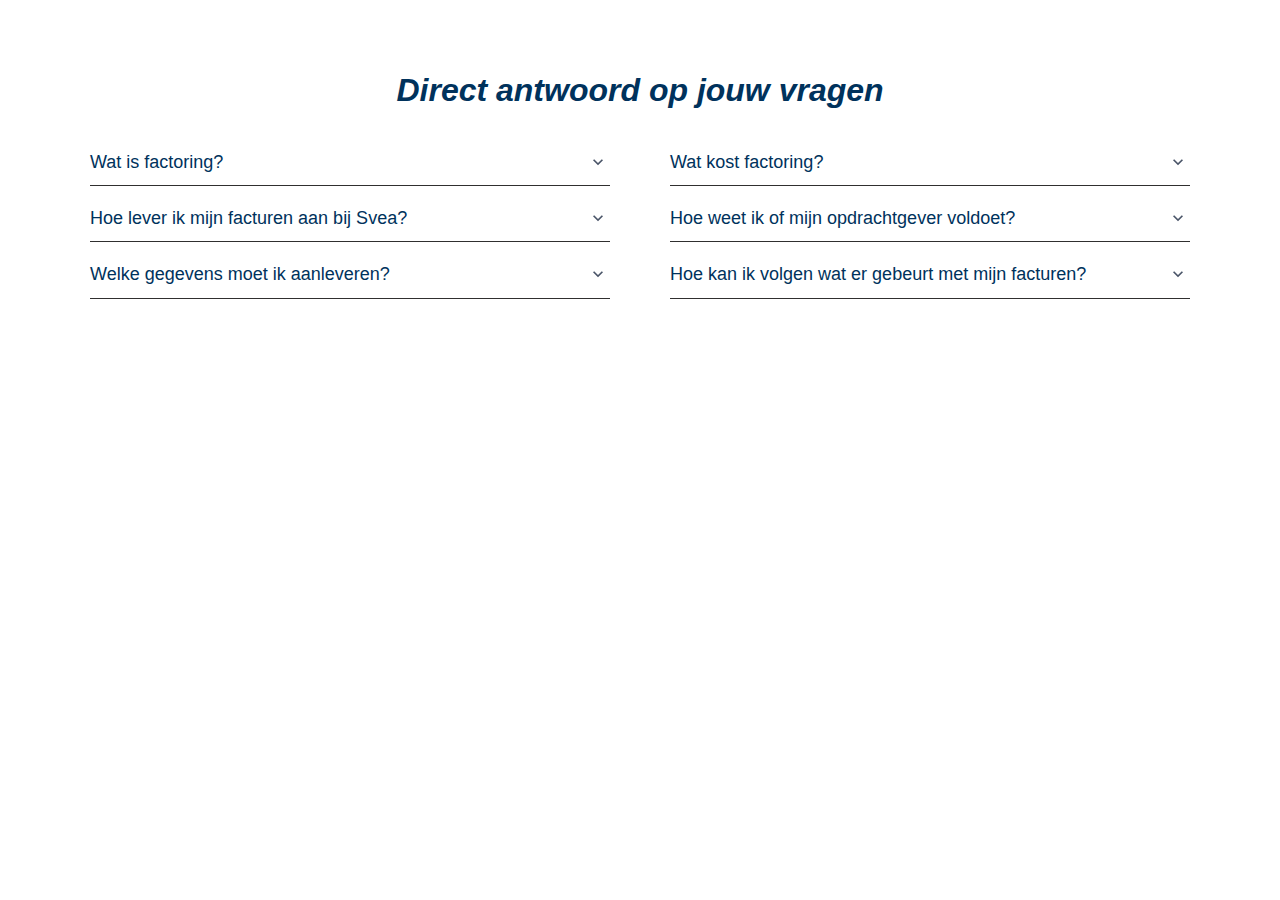
<file: svea/faq.html>
<!DOCTYPE html>
<html lang="nl">
  <head>
    <meta charset="UTF-8" />
    <meta name="viewport" content="width=device-width, initial-scale=1.0" />
    <title>Simple FAQ Component</title>
    <link rel="stylesheet" href="./style.css" />

    <style>
      /* Reset and base styles */
      * {
        margin: 0;
        padding: 0;
        box-sizing: border-box;
      }

      html,
      body {
        height: auto !important;
        min-height: auto !important;
        overflow: visible !important;
        font-family: "Segoe UI", Tahoma, Geneva, Verdana, sans-serif;
      }

      body {
        background: white;
        padding: 0;
        margin: 0;
      }

      .svea-faq-component {
        --primary-color: #0056b3;
        --primary-hover: #003d82;
        --text: #333;
        --text-light: #4a5568;
        --border: #302f2f;
        --transition: all 0.3s ease;

        background: white;
        color: var(--text);
        line-height: 1.6;
        padding: 40px 20px;
        width: 100%;
        height: auto !important;
        min-height: auto !important;
        overflow: visible !important;
      }

      .svea-faq-container {
        max-width: 1100px;
        margin: 0 auto;
        padding: 0;
        height: auto !important;
        min-height: auto !important;
      }

      .svea-faq-header {
        text-align: center;
        margin-bottom: 40px;
        margin-top: 30px;
      }

      .svea-faq-title {
        font-size: 2.5rem;
        color: var(--primary-color);
        margin-bottom: 15px;
        font-weight: 600;
      }

      .svea-faq-grid {
        display: grid;
        grid-template-columns: 1fr;
        gap: 0;
        height: auto !important;
        min-height: auto !important;
      }

      @media (min-width: 768px) {
        .svea-faq-grid {
          grid-template-columns: repeat(2, 1fr);
          gap: 60px;
        }
      }

      .svea-faq-accordion {
        background: transparent;
        border: none;
        overflow: visible !important;
        margin-bottom: 0;
        transition: none;
        height: auto !important;
        min-height: auto !important;
        border-bottom: 1px solid var(--border);
        padding-bottom: 5px;
        margin-bottom: 20px;
      }

      .svea-faq-accordion:hover {
        box-shadow: none;
        transform: none;
      }

      .svea-faq-header-btn {
        padding: 0;
        cursor: pointer;
        display: flex;
        justify-content: space-between;
        align-items: flex-start;
        font-weight: 500;
        color: var(--text);
        background: transparent;
        transition: color 0.3s;
        width: 100%;
        text-align: left;
        border: none;
        font-size: 18px;
        line-height: 1.4;
        margin-bottom: 5px;
      }

      .svea-faq-header-btn:hover {
        background: transparent;
        color: var(--primary-color);
      }

      .svea-faq-header-btn.active {
        background: transparent;
        color: var(--primary-color);
      }

      .svea-faq-header-btn span {
        flex: 1;
        padding-right: 20px;
      }

      .svea-faq-icon {
        transition: transform 0.3s ease;
        color: var(--text-light);
        font-size: 1.2rem;
        min-width: 24px;
        min-height: 24px;
        display: flex;
        align-items: center;
        justify-content: center;
        flex-shrink: 0;
      }

      .svea-faq-header-btn.active .svea-faq-icon {
        transform: rotate(180deg);
        color: var(--primary-color);
      }

      .svea-faq-content {
        padding: 0;
        height: 0;
        overflow: hidden;
        transition: height 0.3s ease, padding 0.3s ease;
        background: transparent;
      }

      .svea-faq-content.show {
        padding: 0;
        height: auto !important;
        overflow: visible !important;
      }

      .svea-faq-content-inner {
        padding: 0;
      }

      .svea-faq-content p {
        margin-bottom: 15px;
        color: var(--text-light);
        font-size: 16px;
        line-height: 1.6;
      }

      .svea-faq-content ul {
        padding-left: 20px;
        margin: 15px 0;
      }

      .svea-faq-content li {
        margin-bottom: 10px;
        color: var(--text-light);
      }

      .svea-faq-content a {
        color: #00699a;
        text-decoration: underline;
        font-weight: 500;
        transition: color 0.2s;
      }

      .svea-faq-content a:hover {
        color: var(--primary-hover);
        text-decoration: underline;
      }

      /* Mobile adjustments */
      @media (max-width: 767px) {
        .svea-faq-title {
          font-size: 2rem;
        }

        .svea-faq-header-btn {
          font-size: 16px;
        }

        .svea-faq-component {
          padding: 20px 15px;
        }
      }
    </style>
  </head>
  <body>
    <div
      id="svea-faq-loading"
      style="
        position: absolute;
        top: 0;
        left: 0;
        right: 0;
        bottom: 0;
        background: white;
        z-index: 1000;
      "
    ></div>
    <div class="svea-faq-component">
      <div class="svea-faq-container">
        <div class="svea-faq-header">
          <h2 class="">Direct antwoord op jouw vragen</h2>
        </div>

        <div class="svea-faq-grid">
          <!-- Left Column -->
          <div>
            <div class="svea-faq-accordion">
              <button class="svea-faq-header-btn" data-faq="1">
                <span style="color: #00325c">Wat is factoring?</span>
                <div class="svea-faq-icon">
                  <svg width="20" height="20" viewBox="0 0 24 24">
                    <path
                      fill="currentColor"
                      d="M7.41,8.58L12,13.17L16.59,8.58L18,10L12,16L6,10L7.41,8.58Z"
                    />
                  </svg>
                </div>
              </button>
              <div class="svea-faq-content" id="faq-content-1">
                <div class="svea-faq-content-inner">
                  <p>
                    <a href="#" rel="noopener">Factoring</a> is een zakelijke
                    financieringsvorm op basis van debiteuren. Je verkoopt je
                    facturen aan een factoringbedrijf als Svea en ontvangt
                    direct je geld. Vervolgens wachten wij op de betaling van je
                    opdrachtgever. Daarmee is Svea
                    <a href="#" rel="noopener">dé cashflowversneller</a> voor
                    ondernemend Nederland. Want onze hybride factoring methode
                    heft meteen de beperkingen van je rekening-courant op.
                  </p>
                  <p>
                    De 3-in-1 cashflowversneller van Svea biedt je de volgende
                    voordelen:
                  </p>
                  <ul>
                    <li>
                      <p>
                        <strong>Facturen direct betaald:</strong> voor 12.00 uur
                        ingediend? Vandaag betaald.
                      </p>
                    </li>
                    <li>
                      <p>
                        <strong>Op tijd debiteuren beheerd:</strong> direct
                        extra slagkracht, want wij nemen het debiteurenbeheer
                        over.
                      </p>
                    </li>
                    <li>
                      <p>
                        <strong>100% verzekerd van je geld:</strong> je
                        werkkapitaal is beschermd, want wij dragen het
                        kredietrisico.
                      </p>
                    </li>
                  </ul>
                </div>
              </div>
            </div>

            <div class="svea-faq-accordion">
              <button class="svea-faq-header-btn" data-faq="2">
                <span style="color: #00325c"
                  >Hoe lever ik mijn facturen aan bij Svea?</span
                >
                <div class="svea-faq-icon">
                  <svg width="20" height="20" viewBox="0 0 24 24">
                    <path
                      fill="currentColor"
                      d="M7.41,8.58L12,13.17L16.59,8.58L18,10L12,16L6,10L7.41,8.58Z"
                    />
                  </svg>
                </div>
              </button>
              <div class="svea-faq-content" id="faq-content-2">
                <div class="svea-faq-content-inner">
                  <p>
                    Lever je facturen eenvoudig bij ons aan via e-mail, onze
                    online portal, API of SFTP (bestandsoverdracht door
                    computers te verbinden). Facturen versturen per post of
                    persoonlijk afgeven mag natuurlijk ook!
                  </p>
                  <p>
                    Voeg daarnaast bijlagen, zoals een werkbon of urenstaat, toe
                    aan de facturen die je bij ons indient. Na aankoop van de
                    factuur, ontvang jij direct je geld.
                  </p>
                </div>
              </div>
            </div>

            <div class="svea-faq-accordion">
              <button class="svea-faq-header-btn" data-faq="3">
                <span style="color: #00325c"
                  >Welke gegevens moet ik aanleveren?</span
                >
                <div class="svea-faq-icon">
                  <svg width="20" height="20" viewBox="0 0 24 24">
                    <path
                      fill="currentColor"
                      d="M7.41,8.58L12,13.17L16.59,8.58L18,10L12,16L6,10L7.41,8.58Z"
                    />
                  </svg>
                </div>
              </button>
              <div class="svea-faq-content" id="faq-content-3">
                <div class="svea-faq-content-inner">
                  <p>
                    Voor jouw aanvraag hebben we slechts een aantal gegevens
                    nodig. Beginnen is simpel!
                  </p>
                  <p>
                    Je deelt eerst alleen je contactgegevens. Zo kunnen we
                    vrijblijvend kennismaken. Vertel ons wat meer over jouw
                    bedrijf en je opdrachtgevers.
                  </p>
                  <p>
                    Is er een wederzijdse match? Deel dan een geldig
                    legitimatiebewijs en je bankrekeningnummer. En stuur ons
                    indien van toepassing: de gegevens van UBO's, een
                    debiteuren- en crediteurenoverzicht en de meest recente
                    jaarcijfers.
                  </p>
                </div>
              </div>
            </div>
          </div>

          <!-- Right Column -->
          <div>
            <div class="svea-faq-accordion">
              <button class="svea-faq-header-btn" data-faq="4">
                <span style="color: #00325c">Wat kost factoring?</span>
                <div class="svea-faq-icon">
                  <svg width="20" height="20" viewBox="0 0 24 24">
                    <path
                      fill="currentColor"
                      d="M7.41,8.58L12,13.17L16.59,8.58L18,10L12,16L6,10L7.41,8.58Z"
                    />
                  </svg>
                </div>
              </button>
              <div class="svea-faq-content" id="faq-content-4">
                <div class="svea-faq-content-inner">
                  <p>
                    Svea baseert de
                    <a href="#" rel="noopener">factoring kosten</a>
                    als percentage over het factuurbedrag. Onze tarieven
                    beginnen bij 2% per factuur. Daar krijg jij onze 3-in-1
                    cashflowversneller voor terug.
                  </p>
                  <p>
                    Het exacte kostenpercentage hangt af van het aantal
                    facturen, de betalingstermijn van je opdrachtgever en zijn
                    kredietwaardigheid.
                  </p>
                  <p>
                    Svea betaalt na aankoop het volledige factuurbedrag min deze
                    kosten direct uit. Uiteraard voor een afgesproken vaste
                    prijs.
                  </p>
                </div>
              </div>
            </div>

            <div class="svea-faq-accordion">
              <button class="svea-faq-header-btn" data-faq="5">
                <span style="color: #00325c"
                  >Hoe weet ik of mijn opdrachtgever voldoet?</span
                >
                <div class="svea-faq-icon">
                  <svg width="20" height="20" viewBox="0 0 24 24">
                    <path
                      fill="currentColor"
                      d="M7.41,8.58L12,13.17L16.59,8.58L18,10L12,16L6,10L7.41,8.58Z"
                    />
                  </svg>
                </div>
              </button>
              <div class="svea-faq-content" id="faq-content-5">
                <div class="svea-faq-content-inner">
                  <p>
                    Voordat je de facturen van een opdrachtgever bij ons kunt
                    indienen, voeren wij een kredietwaardigheidsonderzoek uit
                    (ook wel <a href="#" rel="noopener">creditcheck</a>).
                  </p>
                  <p>
                    Want bij de acceptatie van factoring kijken we naar jouw
                    cijfers, maar staat de kredietwaardigheid van je
                    opdrachtgever voorop. Is hij voldoende kredietwaardig? Dan
                    geven we een kredietlimiet af: het maximaal openstaande
                    bedrag per debiteur.
                  </p>
                </div>
              </div>
            </div>

            <div class="svea-faq-accordion">
              <button class="svea-faq-header-btn" data-faq="6">
                <span style="color: #00325c"
                  >Hoe kan ik volgen wat er gebeurt met mijn facturen?</span
                >
                <div class="svea-faq-icon">
                  <svg width="20" height="20" viewBox="0 0 24 24">
                    <path
                      fill="currentColor"
                      d="M7.41,8.58L12,13.17L16.59,8.58L18,10L12,16L6,10L7.41,8.58Z"
                    />
                  </svg>
                </div>
              </button>
              <div class="svea-faq-content" id="faq-content-6">
                <div class="svea-faq-content-inner">
                  <p>
                    Met de cashflowversneller van Svea blijf je zelf in control.
                    Via
                    <a href="#" target="_blank" rel="noopener">onze portal</a>
                    kan je 24/7 de status volgen van jouw ingediende facturen en
                    betalingen.
                  </p>
                  <p>
                    Ook heb je hier de mogelijkheid om eenvoudig je facturen in
                    te dienen of creditchecks aan te vragen voor nieuwe
                    opdrachtgevers.
                  </p>
                </div>
              </div>
            </div>
          </div>
        </div>
      </div>
    </div>

    <script>
      // MODIFIED INITIALIZATION
      function initFAQComponent() {
        const faqButtons = document.querySelectorAll(".svea-faq-header-btn");
        const loadingOverlay = document.getElementById("svea-faq-loading");

        function notifyParentOfHeightChange() {
          const height = document.body.scrollHeight;
          window.parent.postMessage(
            { type: "iframe-height", height: height },
            "*"
          );
        }

        function toggleFAQ(button) {
          // ... existing toggle logic ...
          const faqId = button.getAttribute("data-faq");
          const content = document.getElementById(`faq-content-${faqId}`);

          // Toggle active class on button
          button.classList.toggle("active");

          // Toggle content visibility
          if (button.classList.contains("active")) {
            content.classList.add("show");
            // Close other FAQs
            faqButtons.forEach((otherButton) => {
              if (
                otherButton !== button &&
                otherButton.classList.contains("active")
              ) {
                const otherFaqId = otherButton.getAttribute("data-faq");
                const otherContent = document.getElementById(
                  `faq-content-${otherFaqId}`
                );
                otherButton.classList.remove("active");
                otherContent.classList.remove("show");
              }
            });
          } else {
            content.classList.remove("show");
          }
          notifyParentOfHeightChange();
        }

        // Initialize accordions
        faqButtons.forEach((button) => {
          button.addEventListener("click", () => toggleFAQ(button));
        });

        // INITIAL HEIGHT NOTIFICATION
        setTimeout(() => {
          notifyParentOfHeightChange();
          // Hide loading overlay after content renders
          loadingOverlay.style.display = "none";
        }, 100);
      }

      // Start with hidden content to prevent scroll flash
      document.body.style.visibility = "hidden";
      document.addEventListener("DOMContentLoaded", function () {
        initFAQComponent();
        // Make content visible after init
        setTimeout(() => {
          document.body.style.visibility = "visible";
        }, 50);
      });
    </script>

    <!-- <script>
      // FAQ Accordion Functionality with iframe height adjustment
      function initFAQComponent() {
        const faqButtons = document.querySelectorAll(".svea-faq-header-btn");

        // Function to notify parent iframe about height changes
        function notifyParentOfHeightChange() {
          const height = document.body.scrollHeight;
          if (window.parent && window.parent !== window) {
            window.parent.postMessage(
              {
                type: "iframe-height",
                height: height,
              },
              "*"
            );
          }
        }

        // Function to toggle FAQ accordion
        function toggleFAQ(button) {
          const faqId = button.getAttribute("data-faq");
          const content = document.getElementById(`faq-content-${faqId}`);

          // Toggle active class on button
          button.classList.toggle("active");

          // Toggle content visibility
          if (button.classList.contains("active")) {
            content.classList.add("show");
            // Close other FAQs
            faqButtons.forEach((otherButton) => {
              if (
                otherButton !== button &&
                otherButton.classList.contains("active")
              ) {
                const otherFaqId = otherButton.getAttribute("data-faq");
                const otherContent = document.getElementById(
                  `faq-content-${otherFaqId}`
                );
                otherButton.classList.remove("active");
                otherContent.classList.remove("show");
              }
            });
          } else {
            content.classList.remove("show");
          }

          // Notify parent about height change after animation
          setTimeout(notifyParentOfHeightChange, 350);
        }

        // Add click event to each FAQ button
        faqButtons.forEach((button) => {
          button.addEventListener("click", () => toggleFAQ(button));
        });

        // Initial height notification
        setTimeout(notifyParentOfHeightChange, 100);
      }

      // Initialize when DOM is loaded
      document.addEventListener("DOMContentLoaded", initFAQComponent);

      // Handle window resize
      window.addEventListener("resize", function () {
        setTimeout(function () {
          const height = document.body.scrollHeight;
          if (window.parent && window.parent !== window) {
            window.parent.postMessage(
              {
                type: "iframe-height",
                height: height,
              },
              "*"
            );
          }
        }, 100);
      });
    </script> -->
  </body>
</html>
</file>
<file: svea/style.css>
/*
! tailwindcss v3.4.4 | MIT License | https://tailwindcss.com
*/
*,:after,:before {
    box-sizing: border-box;
    border: 0 solid #ebebeb
}

:after,:before {
    --tw-content: ""
}

:host,html {
    line-height: 1.5;
    -webkit-text-size-adjust: 100%;
    -moz-tab-size: 4;
    -o-tab-size: 4;
    tab-size: 4;
    font-family: var(--font-asap);
    font-feature-settings: normal;
    font-variation-settings: normal;
    -webkit-tap-highlight-color: transparent
}

body {
    margin: 0;
    line-height: inherit
}

hr {
    height: 0;
    color: inherit;
    border-top-width: 1px
}

abbr:where([title]) {
    -webkit-text-decoration: underline dotted;
    text-decoration: underline dotted
}

h1,h2,h3,h4,h5,h6 {
    font-size: inherit;
    font-weight: inherit
}

a {
    color: inherit;
    text-decoration: inherit
}

b,strong {
    font-weight: bolder
}

code,kbd,pre,samp {
    font-family: ui-monospace,SFMono-Regular,Menlo,Monaco,Consolas,Liberation Mono,Courier New,monospace;
    font-feature-settings: normal;
    font-variation-settings: normal;
    font-size: 1em
}

small {
    font-size: 80%
}

sub,sup {
    font-size: 75%;
    line-height: 0;
    position: relative;
    vertical-align: baseline
}

sub {
    bottom: -.25em
}

sup {
    top: -.5em
}

table {
    text-indent: 0;
    border-color: inherit;
    border-collapse: collapse
}

button,input,optgroup,select,textarea {
    font-family: inherit;
    font-feature-settings: inherit;
    font-variation-settings: inherit;
    font-size: 100%;
    font-weight: inherit;
    line-height: inherit;
    letter-spacing: inherit;
    color: inherit;
    margin: 0;
    padding: 0
}

button,select {
    text-transform: none
}

button,input:where([type=button]),input:where([type=reset]),input:where([type=submit]) {
    -webkit-appearance: button;
    background-color: transparent;
    background-image: none
}

:-moz-focusring {
    outline: auto
}

:-moz-ui-invalid {
    box-shadow: none
}

progress {
    vertical-align: baseline
}

::-webkit-inner-spin-button,::-webkit-outer-spin-button {
    height: auto
}

[type=search] {
    -webkit-appearance: textfield;
    outline-offset: -2px
}

::-webkit-search-decoration {
    -webkit-appearance: none
}

::-webkit-file-upload-button {
    -webkit-appearance: button;
    font: inherit
}

summary {
    display: list-item
}

blockquote,dd,dl,figure,h1,h2,h3,h4,h5,h6,hr,p,pre {
    margin: 0
}

fieldset {
    margin: 0
}

fieldset,legend {
    padding: 0
}

menu,ol,ul {
    list-style: none;
    margin: 0;
    padding: 0
}

dialog {
    padding: 0
}

textarea {
    resize: vertical
}

input::-moz-placeholder,textarea::-moz-placeholder {
    opacity: 1;
    color: #9ca3af
}

input::placeholder,textarea::placeholder {
    opacity: 1;
    color: #9ca3af
}

[role=button],button {
    cursor: pointer
}

:disabled {
    cursor: default
}

audio,canvas,embed,iframe,img,object,svg,video {
    display: block;
    vertical-align: middle
}

img,video {
    max-width: 100%;
    height: auto
}

[hidden] {
    display: none
}

html {
    list-style-position: inside;
    scroll-behavior: smooth;
    font-size: 1rem;
    line-height: 1.75rem;
    --tw-text-opacity: 1;
    color: rgb(67 67 67/var(--tw-text-opacity));
    text-underline-offset: 4px;
    -webkit-font-smoothing: antialiased;
    -moz-osx-font-smoothing: grayscale
}

h1,h2,h3,h4,h5 {
    font-weight: 600;
    text-wrap: balance
}

h1,h2,h3,h4 {
    font-style: italic;
    color: rgb(0 50 92/var(--tw-text-opacity))
}

h1,h2,h3,h4,h5 {
    --tw-text-opacity: 1
}

h5 {
    color: rgb(67 67 67/var(--tw-text-opacity))
}

h1 {
    font-size: 3.125rem;
    line-height: 4rem
}

h2 {
    font-size: 2rem;
    line-height: 2.5rem
}

h3 {
    font-size: 1.5rem;
    line-height: 2rem
}

h4 {
    font-size: 1.25rem
}

h4,h5 {
    line-height: 1.75rem
}

h5 {
    font-size: 1rem
}

a,p {
    font-size: 1rem;
    line-height: 1.5rem
}

a {
    font-weight: 500;
    color: rgb(0 105 154/var(--tw-text-opacity));
    text-decoration-line: underline;
    text-underline-offset: 4px
}

a,a:hover {
    --tw-text-opacity: 1
}

a:hover {
    color: rgb(20 103 144/var(--tw-text-opacity))
}

a:active {
    --tw-text-opacity: 1;
    color: rgb(17 84 117/var(--tw-text-opacity))
}

.text-contrast:hover {
    color: #fff
}

:disabled {
    cursor: not-allowed;
    --tw-border-opacity: 1;
    border-color: rgb(203 203 203/var(--tw-border-opacity));
    --tw-text-opacity: 1;
    color: rgb(148 148 148/var(--tw-text-opacity))
}

:focus {
    outline: 2px solid transparent;
    outline-offset: 2px
}

:focus-visible {
    --tw-ring-offset-shadow: var(--tw-ring-inset) 0 0 0 var(--tw-ring-offset-width) var(--tw-ring-offset-color);
    --tw-ring-shadow: var(--tw-ring-inset) 0 0 0 calc(3px + var(--tw-ring-offset-width)) var(--tw-ring-color);
    box-shadow: var(--tw-ring-offset-shadow),var(--tw-ring-shadow),var(--tw-shadow,0 0 #0000);
    --tw-ring-opacity: 1;
    --tw-ring-color: rgb(17 84 117/var(--tw-ring-opacity))
}

label {
    font-size: 1rem;
    line-height: 1.5rem
}

label abbr {
    text-decoration-line: none
}

legend {
    margin-bottom: .25rem;
    font-size: 1.125rem;
    line-height: 2rem;
    font-weight: 500
}

img[src*=".svg?"] {
    -o-object-fit: contain;
    object-fit: contain
}

@keyframes radixDetectExitAnimation {
    0% {
        opacity: 1
    }

    to {
        opacity: 1
    }
}

#radix-overlay[data-state=closed] {
    animation: radixDetectExitAnimation .2s cubic-bezier(.23,1,.32,1) forwards
}

a#CybotCookiebotDialogPoweredbyCybot,div#CybotCookiebotDialogPoweredByText {
    display: none
}

#hero:has(+[type=range])>#hero-bow path {
    fill: #e8f6f9
}

[type=range] {
    height: .5rem;
    cursor: pointer;
    -webkit-appearance: none;
    -moz-appearance: none;
    appearance: none;
    border-radius: 9999px;
    --tw-bg-opacity: 1;
    background-color: rgb(232 246 249/var(--tw-bg-opacity))
}

[type=range]::-webkit-slider-runnable-track {
    height: .5rem
}

[type=range]::-moz-range-track {
    height: .5rem
}

[type=range]::-webkit-slider-thumb {
    -webkit-appearance: none;
    height: 1.5rem;
    width: 1.5rem;
    border-radius: 9999px;
    border-style: none;
    --tw-bg-opacity: 1;
    background-color: rgb(0 105 154/var(--tw-bg-opacity));
    margin-top: calc(-1 * ((1.5rem - .5rem) / 2))
}

[type=range][aria-invalid=true]::-webkit-slider-thumb {
    --tw-bg-opacity: 1;
    background-color: rgb(199 53 53/var(--tw-bg-opacity))
}

[type=range][aria-invalid=true]::-moz-range-thumb {
    --tw-bg-opacity: 1;
    background-color: rgb(199 53 53/var(--tw-bg-opacity))
}

[type=range]::-moz-range-thumb {
    height: 1.5rem;
    width: 1.5rem;
    border-radius: 9999px;
    border-style: none;
    --tw-bg-opacity: 1;
    background-color: rgb(0 105 154/var(--tw-bg-opacity))
}

[type=number]::-webkit-inner-spin-button,[type=number]::-webkit-outer-spin-button {
    -webkit-appearance: none
}

[type=number] {
    -moz-appearance: textfield
}

#hero:has(+[type=checkbox])>#hero-bow path {
    fill: #fff
}

[type=checkbox] {
    position: relative;
    margin: 0;
    height: 1.25rem;
    width: 1.25rem;
    flex-shrink: 0;
    --tw-translate-y: 3px;
    transform: translate(var(--tw-translate-x),var(--tw-translate-y)) rotate(var(--tw-rotate)) skewX(var(--tw-skew-x)) skewY(var(--tw-skew-y)) scaleX(var(--tw-scale-x)) scaleY(var(--tw-scale-y));
    -webkit-appearance: none;
    -moz-appearance: none;
    appearance: none;
    border-radius: 4px;
    border-width: 2px;
    --tw-border-opacity: 1;
    border-color: rgb(0 105 154/var(--tw-border-opacity));
    --tw-bg-opacity: 1;
    background-color: rgb(255 255 255/var(--tw-bg-opacity));
    outline: 2px solid transparent;
    outline-offset: 2px
}

[type=checkbox]:checked {
    --tw-bg-opacity: 1;
    background-color: rgb(0 105 154/var(--tw-bg-opacity))
}

[type=checkbox][aria-invalid=true] {
    --tw-border-opacity: 1;
    border-color: rgb(199 53 53/var(--tw-border-opacity));
    --tw-bg-opacity: 1;
    background-color: rgb(255 233 233/var(--tw-bg-opacity))
}

input[type=checkbox]:not(.checkbox-field):checked:hover:after {
    color: #fff
}

input[type=checkbox]:not(.checkbox-field):checked:after {
    position: absolute;
    inset: 0;
    display: flex;
    height: 100%;
    width: 100%;
    align-items: center;
    justify-content: center;
    font-size: 1.1rem;
    font-weight: 600;
    --tw-text-opacity: 1;
    color: rgb(255 255 255/var(--tw-text-opacity))
}

#hero:has(+[type=radio])>#hero-bow path {
    fill: #fff
}

[type=radio] {
    position: relative;
    margin: 0;
    height: 1.25rem;
    width: 1.25rem;
    flex-shrink: 0;
    --tw-translate-y: 3px;
    transform: translate(var(--tw-translate-x),var(--tw-translate-y)) rotate(var(--tw-rotate)) skewX(var(--tw-skew-x)) skewY(var(--tw-skew-y)) scaleX(var(--tw-scale-x)) scaleY(var(--tw-scale-y));
    -webkit-appearance: none;
    -moz-appearance: none;
    appearance: none;
    border-radius: 9999px;
    border-width: 2px;
    --tw-border-opacity: 1;
    border-color: rgb(0 105 154/var(--tw-border-opacity));
    --tw-bg-opacity: 1;
    background-color: rgb(255 255 255/var(--tw-bg-opacity));
    outline: 2px solid transparent;
    outline-offset: 2px
}

[type=radio]:checked {
    --tw-bg-opacity: 1;
    background-color: rgb(0 105 154/var(--tw-bg-opacity))
}

[type=radio][aria-invalid=true],[type=radio][data-invalid=true] {
    --tw-border-opacity: 1;
    border-color: rgb(199 53 53/var(--tw-border-opacity));
    --tw-bg-opacity: 1;
    background-color: rgb(255 233 233/var(--tw-bg-opacity))
}

input[type=radio]:checked:hover:after {
    color: #fff
}

input[type=radio]:checked:after {
    position: absolute;
    inset: 0;
    display: flex;
    height: 100%;
    width: 100%;
    align-items: center;
    justify-content: center;
    font-size: 3rem;
    font-weight: 600;
    line-height: 0;
    --tw-text-opacity: 1;
    color: rgb(255 255 255/var(--tw-text-opacity));
    content: "•"
}

*,:after,:before {
    --tw-border-spacing-x: 0;
    --tw-border-spacing-y: 0;
    --tw-translate-x: 0;
    --tw-translate-y: 0;
    --tw-rotate: 0;
    --tw-skew-x: 0;
    --tw-skew-y: 0;
    --tw-scale-x: 1;
    --tw-scale-y: 1;
    --tw-pan-x: ;
    --tw-pan-y: ;
    --tw-pinch-zoom: ;
    --tw-scroll-snap-strictness: proximity;
    --tw-gradient-from-position: ;
    --tw-gradient-via-position: ;
    --tw-gradient-to-position: ;
    --tw-ordinal: ;
    --tw-slashed-zero: ;
    --tw-numeric-figure: ;
    --tw-numeric-spacing: ;
    --tw-numeric-fraction: ;
    --tw-ring-inset: ;
    --tw-ring-offset-width: 0px;
    --tw-ring-offset-color: #fff;
    --tw-ring-color: rgba(147,197,253,.5);
    --tw-ring-offset-shadow: 0 0 #0000;
    --tw-ring-shadow: 0 0 #0000;
    --tw-shadow: 0 0 #0000;
    --tw-shadow-colored: 0 0 #0000;
    --tw-blur: ;
    --tw-brightness: ;
    --tw-contrast: ;
    --tw-grayscale: ;
    --tw-hue-rotate: ;
    --tw-invert: ;
    --tw-saturate: ;
    --tw-sepia: ;
    --tw-drop-shadow: ;
    --tw-backdrop-blur: ;
    --tw-backdrop-brightness: ;
    --tw-backdrop-contrast: ;
    --tw-backdrop-grayscale: ;
    --tw-backdrop-hue-rotate: ;
    --tw-backdrop-invert: ;
    --tw-backdrop-opacity: ;
    --tw-backdrop-saturate: ;
    --tw-backdrop-sepia: ;
    --tw-contain-size: ;
    --tw-contain-layout: ;
    --tw-contain-paint: ;
    --tw-contain-style:
}

::backdrop {
    --tw-border-spacing-x: 0;
    --tw-border-spacing-y: 0;
    --tw-translate-x: 0;
    --tw-translate-y: 0;
    --tw-rotate: 0;
    --tw-skew-x: 0;
    --tw-skew-y: 0;
    --tw-scale-x: 1;
    --tw-scale-y: 1;
    --tw-pan-x: ;
    --tw-pan-y: ;
    --tw-pinch-zoom: ;
    --tw-scroll-snap-strictness: proximity;
    --tw-gradient-from-position: ;
    --tw-gradient-via-position: ;
    --tw-gradient-to-position: ;
    --tw-ordinal: ;
    --tw-slashed-zero: ;
    --tw-numeric-figure: ;
    --tw-numeric-spacing: ;
    --tw-numeric-fraction: ;
    --tw-ring-inset: ;
    --tw-ring-offset-width: 0px;
    --tw-ring-offset-color: #fff;
    --tw-ring-color: rgba(147,197,253,.5);
    --tw-ring-offset-shadow: 0 0 #0000;
    --tw-ring-shadow: 0 0 #0000;
    --tw-shadow: 0 0 #0000;
    --tw-shadow-colored: 0 0 #0000;
    --tw-blur: ;
    --tw-brightness: ;
    --tw-contrast: ;
    --tw-grayscale: ;
    --tw-hue-rotate: ;
    --tw-invert: ;
    --tw-saturate: ;
    --tw-sepia: ;
    --tw-drop-shadow: ;
    --tw-backdrop-blur: ;
    --tw-backdrop-brightness: ;
    --tw-backdrop-contrast: ;
    --tw-backdrop-grayscale: ;
    --tw-backdrop-hue-rotate: ;
    --tw-backdrop-invert: ;
    --tw-backdrop-opacity: ;
    --tw-backdrop-saturate: ;
    --tw-backdrop-sepia: ;
    --tw-contain-size: ;
    --tw-contain-layout: ;
    --tw-contain-paint: ;
    --tw-contain-style:
}

.container {
    width: 100%
}

@media (min-width: 640px) {
    .container {
        max-width:640px
    }
}

@media (min-width: 768px) {
    .container {
        max-width:768px
    }
}

@media (min-width: 1024px) {
    .container {
        max-width:1024px
    }
}

@media (min-width: 1120px) {
    .container {
        max-width:1120px
    }
}

.prose {
    color: var(--tw-prose-body);
    max-width: 65ch
}

.prose :where(p):not(:where([class~=not-prose],[class~=not-prose] *)) {
    margin-top: 1.25em;
    margin-bottom: 1.25em
}

.prose :where([class~=lead]):not(:where([class~=not-prose],[class~=not-prose] *)) {
    color: var(--tw-prose-lead);
    font-size: 1.25em;
    line-height: 1.6;
    margin-top: 1.2em;
    margin-bottom: 1.2em
}

.prose :where(a):not(:where([class~=not-prose],[class~=not-prose] *)) {
    color: #00699a;
    text-decoration: underline;
    font-weight: 500
}

.prose :where(strong):not(:where([class~=not-prose],[class~=not-prose] *)) {
    color: var(--tw-prose-bold);
    font-weight: 600
}

.prose :where(a strong):not(:where([class~=not-prose],[class~=not-prose] *)) {
    color: inherit
}

.prose :where(blockquote strong):not(:where([class~=not-prose],[class~=not-prose] *)) {
    color: inherit
}

.prose :where(thead th strong):not(:where([class~=not-prose],[class~=not-prose] *)) {
    color: inherit
}

.prose :where(ol):not(:where([class~=not-prose],[class~=not-prose] *)) {
    list-style-type: decimal;
    margin-top: 1.25em;
    margin-bottom: 1.25em;
    padding-inline-start:1.625em}

.prose :where(ol[type=A]):not(:where([class~=not-prose],[class~=not-prose] *)) {
    list-style-type: upper-alpha
}

.prose :where(ol[type=a]):not(:where([class~=not-prose],[class~=not-prose] *)) {
    list-style-type: lower-alpha
}

.prose :where(ol[type=A s]):not(:where([class~=not-prose],[class~=not-prose] *)) {
    list-style-type: upper-alpha
}

.prose :where(ol[type=a s]):not(:where([class~=not-prose],[class~=not-prose] *)) {
    list-style-type: lower-alpha
}

.prose :where(ol[type=I]):not(:where([class~=not-prose],[class~=not-prose] *)) {
    list-style-type: upper-roman
}

.prose :where(ol[type=i]):not(:where([class~=not-prose],[class~=not-prose] *)) {
    list-style-type: lower-roman
}

.prose :where(ol[type=I s]):not(:where([class~=not-prose],[class~=not-prose] *)) {
    list-style-type: upper-roman
}

.prose :where(ol[type=i s]):not(:where([class~=not-prose],[class~=not-prose] *)) {
    list-style-type: lower-roman
}

.prose :where(ol[type="1"]):not(:where([class~=not-prose],[class~=not-prose] *)) {
    list-style-type: decimal
}

.prose :where(ul):not(:where([class~=not-prose],[class~=not-prose] *)) {
    list-style-type: disc;
    margin-top: 1.25em;
    margin-bottom: 1.25em;
    padding-inline-start:1.625em}

.prose :where(ol>li):not(:where([class~=not-prose],[class~=not-prose] *))::marker {
    font-weight: 400;
    color: var(--tw-prose-counters)
}

.prose :where(ul>li):not(:where([class~=not-prose],[class~=not-prose] *))::marker {
    color: var(--tw-prose-bullets)
}

.prose :where(dt):not(:where([class~=not-prose],[class~=not-prose] *)) {
    color: var(--tw-prose-headings);
    font-weight: 600;
    margin-top: 1.25em
}

.prose :where(hr):not(:where([class~=not-prose],[class~=not-prose] *)) {
    border-color: var(--tw-prose-hr);
    border-top-width: 1px;
    margin-top: 3em;
    margin-bottom: 3em
}

.prose :where(blockquote):not(:where([class~=not-prose],[class~=not-prose] *)) {
    font-weight: 500;
    font-style: italic;
    color: var(--tw-prose-quotes);
    border-inline-start-width:.25rem;border-inline-start-color:var(--tw-prose-quote-borders);quotes: "\201C""\201D""\2018""\2019";
    margin-top: 1.6em;
    margin-bottom: 1.6em;
    padding-inline-start:1em}

.prose :where(blockquote p:first-of-type):not(:where([class~=not-prose],[class~=not-prose] *)):before {
    content: open-quote
}

.prose :where(blockquote p:last-of-type):not(:where([class~=not-prose],[class~=not-prose] *)):after {
    content: close-quote
}

.prose :where(h1):not(:where([class~=not-prose],[class~=not-prose] *)) {
    color: #00325c;
    font-weight: 600;
    font-size: 3.125rem;
    line-height: 4rem;
    margin: 2.5rem 0 1rem
}

.prose :where(h1):not(:where([class~=not-prose],[class~=not-prose] *))+* {
    margin-top: 0
}

.prose :where(h1 strong):not(:where([class~=not-prose],[class~=not-prose] *)) {
    font-weight: 900;
    color: inherit
}

.prose :where(h2):not(:where([class~=not-prose],[class~=not-prose] *)) {
    color: #00325c;
    font-weight: 600;
    font-size: 2rem;
    line-height: 2.5rem;
    margin: 2.5rem 0 1rem
}

.prose :where(h2 strong):not(:where([class~=not-prose],[class~=not-prose] *)) {
    font-weight: 800;
    color: inherit
}

.prose :where(h3):not(:where([class~=not-prose],[class~=not-prose] *)) {
    color: #00325c;
    font-weight: 600;
    font-size: 1.5rem;
    line-height: 2rem;
    margin: 2rem 0 .5rem
}

.prose :where(h3 strong):not(:where([class~=not-prose],[class~=not-prose] *)) {
    font-weight: 700;
    color: inherit
}

.prose :where(h4):not(:where([class~=not-prose],[class~=not-prose] *)) {
    color: #00325c;
    font-weight: 600;
    line-height: 1.75rem;
    font-size: 1.25rem;
    margin: 2rem 0 .5rem
}

.prose :where(h4 strong):not(:where([class~=not-prose],[class~=not-prose] *)) {
    font-weight: 700;
    color: inherit
}

.prose :where(img):not(:where([class~=not-prose],[class~=not-prose] *)) {
    margin-top: 2em;
    margin-bottom: 2em;
    margin: 1rem 0!important
}

.prose :where(picture):not(:where([class~=not-prose],[class~=not-prose] *)) {
    display: block;
    margin-top: 2em;
    margin-bottom: 2em
}

.prose :where(video):not(:where([class~=not-prose],[class~=not-prose] *)) {
    margin-top: 2em;
    margin-bottom: 2em
}

.prose :where(kbd):not(:where([class~=not-prose],[class~=not-prose] *)) {
    font-weight: 500;
    font-family: inherit;
    color: var(--tw-prose-kbd);
    box-shadow: 0 0 0 1px rgb(var(--tw-prose-kbd-shadows)/10%),0 3px 0 rgb(var(--tw-prose-kbd-shadows)/10%);
    font-size: .875em;
    border-radius: .3125rem;
    padding-top: .1875em;
    padding-inline-end:.375em;padding-bottom: .1875em;
    padding-inline-start:.375em}

.prose :where(code):not(:where([class~=not-prose],[class~=not-prose] *)) {
    color: var(--tw-prose-code);
    font-weight: 600;
    font-size: .875em
}

.prose :where(code):not(:where([class~=not-prose],[class~=not-prose] *)):before {
    content: "`"
}

.prose :where(code):not(:where([class~=not-prose],[class~=not-prose] *)):after {
    content: "`"
}

.prose :where(a code):not(:where([class~=not-prose],[class~=not-prose] *)) {
    color: inherit
}

.prose :where(h1 code):not(:where([class~=not-prose],[class~=not-prose] *)) {
    color: inherit
}

.prose :where(h2 code):not(:where([class~=not-prose],[class~=not-prose] *)) {
    color: inherit;
    font-size: .875em
}

.prose :where(h3 code):not(:where([class~=not-prose],[class~=not-prose] *)) {
    color: inherit;
    font-size: .9em
}

.prose :where(h4 code):not(:where([class~=not-prose],[class~=not-prose] *)) {
    color: inherit
}

.prose :where(blockquote code):not(:where([class~=not-prose],[class~=not-prose] *)) {
    color: inherit
}

.prose :where(thead th code):not(:where([class~=not-prose],[class~=not-prose] *)) {
    color: inherit
}

.prose :where(pre):not(:where([class~=not-prose],[class~=not-prose] *)) {
    color: var(--tw-prose-pre-code);
    background-color: var(--tw-prose-pre-bg);
    overflow-x: auto;
    font-weight: 400;
    font-size: .875em;
    line-height: 1.7142857;
    margin-top: 1.7142857em;
    margin-bottom: 1.7142857em;
    border-radius: .375rem;
    padding-top: .8571429em;
    padding-inline-end:1.1428571em;padding-bottom: .8571429em;
    padding-inline-start:1.1428571em}

.prose :where(pre code):not(:where([class~=not-prose],[class~=not-prose] *)) {
    background-color: transparent;
    border-width: 0;
    border-radius: 0;
    padding: 0;
    font-weight: inherit;
    color: inherit;
    font-size: inherit;
    font-family: inherit;
    line-height: inherit
}

.prose :where(pre code):not(:where([class~=not-prose],[class~=not-prose] *)):before {
    content: none
}

.prose :where(pre code):not(:where([class~=not-prose],[class~=not-prose] *)):after {
    content: none
}

.prose :where(table):not(:where([class~=not-prose],[class~=not-prose] *)) {
    width: 100%;
    table-layout: auto;
    text-align: start;
    margin-top: 2em;
    margin-bottom: 2em;
    font-size: .875em;
    line-height: 1.7142857
}

.prose :where(thead):not(:where([class~=not-prose],[class~=not-prose] *)) {
    border-bottom-width: 1px;
    border-bottom-color: var(--tw-prose-th-borders)
}

.prose :where(thead th):not(:where([class~=not-prose],[class~=not-prose] *)) {
    color: var(--tw-prose-headings);
    font-weight: 600;
    vertical-align: bottom;
    padding-inline-end:.5714286em;padding-bottom: .5714286em;
    padding-inline-start:.5714286em}

.prose :where(tbody tr):not(:where([class~=not-prose],[class~=not-prose] *)) {
    border-bottom-width: 1px;
    border-bottom-color: var(--tw-prose-td-borders)
}

.prose :where(tbody tr:last-child):not(:where([class~=not-prose],[class~=not-prose] *)) {
    border-bottom-width: 0
}

.prose :where(tbody td):not(:where([class~=not-prose],[class~=not-prose] *)) {
    vertical-align: baseline
}

.prose :where(tfoot):not(:where([class~=not-prose],[class~=not-prose] *)) {
    border-top-width: 1px;
    border-top-color: var(--tw-prose-th-borders)
}

.prose :where(tfoot td):not(:where([class~=not-prose],[class~=not-prose] *)) {
    vertical-align: top
}

.prose :where(figure>*):not(:where([class~=not-prose],[class~=not-prose] *)) {
    margin-top: 0;
    margin-bottom: 0
}

.prose :where(figcaption):not(:where([class~=not-prose],[class~=not-prose] *)) {
    color: var(--tw-prose-captions);
    font-size: .875em;
    line-height: 1.4285714;
    margin-top: .8571429em
}

.prose {
    --tw-prose-body: #374151;
    --tw-prose-headings: #111827;
    --tw-prose-lead: #4b5563;
    --tw-prose-links: #111827;
    --tw-prose-bold: #111827;
    --tw-prose-counters: #6b7280;
    --tw-prose-bullets: #d1d5db;
    --tw-prose-hr: #e5e7eb;
    --tw-prose-quotes: #111827;
    --tw-prose-quote-borders: #e5e7eb;
    --tw-prose-captions: #6b7280;
    --tw-prose-kbd: #111827;
    --tw-prose-kbd-shadows: 17 24 39;
    --tw-prose-code: #111827;
    --tw-prose-pre-code: #e5e7eb;
    --tw-prose-pre-bg: #1f2937;
    --tw-prose-th-borders: #d1d5db;
    --tw-prose-td-borders: #e5e7eb;
    --tw-prose-invert-body: #d1d5db;
    --tw-prose-invert-headings: #fff;
    --tw-prose-invert-lead: #9ca3af;
    --tw-prose-invert-links: #fff;
    --tw-prose-invert-bold: #fff;
    --tw-prose-invert-counters: #9ca3af;
    --tw-prose-invert-bullets: #4b5563;
    --tw-prose-invert-hr: #374151;
    --tw-prose-invert-quotes: #f3f4f6;
    --tw-prose-invert-quote-borders: #374151;
    --tw-prose-invert-captions: #9ca3af;
    --tw-prose-invert-kbd: #fff;
    --tw-prose-invert-kbd-shadows: 255 255 255;
    --tw-prose-invert-code: #fff;
    --tw-prose-invert-pre-code: #d1d5db;
    --tw-prose-invert-pre-bg: rgba(0,0,0,.5);
    --tw-prose-invert-th-borders: #4b5563;
    --tw-prose-invert-td-borders: #374151;
    font-size: 1rem;
    line-height: 1.75
}

.prose :where(picture>img):not(:where([class~=not-prose],[class~=not-prose] *)) {
    margin-top: 0;
    margin-bottom: 0
}

.prose :where(li):not(:where([class~=not-prose],[class~=not-prose] *)) {
    margin-top: .5em;
    margin-bottom: .5em
}

.prose :where(ol>li):not(:where([class~=not-prose],[class~=not-prose] *)) {
    padding-inline-start:.375em}

.prose :where(ul>li):not(:where([class~=not-prose],[class~=not-prose] *)) {
    padding-inline-start:.375em}

.prose :where(.prose>ul>li p):not(:where([class~=not-prose],[class~=not-prose] *)) {
    margin-top: .75em;
    margin-bottom: .75em
}

.prose :where(.prose>ul>li>p:first-child):not(:where([class~=not-prose],[class~=not-prose] *)) {
    margin-top: 1.25em
}

.prose :where(.prose>ul>li>p:last-child):not(:where([class~=not-prose],[class~=not-prose] *)) {
    margin-bottom: 1.25em
}

.prose :where(.prose>ol>li>p:first-child):not(:where([class~=not-prose],[class~=not-prose] *)) {
    margin-top: 1.25em
}

.prose :where(.prose>ol>li>p:last-child):not(:where([class~=not-prose],[class~=not-prose] *)) {
    margin-bottom: 1.25em
}

.prose :where(ul ul,ul ol,ol ul,ol ol):not(:where([class~=not-prose],[class~=not-prose] *)) {
    margin-top: .75em;
    margin-bottom: .75em
}

.prose :where(dl):not(:where([class~=not-prose],[class~=not-prose] *)) {
    margin-top: 1.25em;
    margin-bottom: 1.25em
}

.prose :where(dd):not(:where([class~=not-prose],[class~=not-prose] *)) {
    margin-top: .5em;
    padding-inline-start:1.625em}

.prose :where(hr+*):not(:where([class~=not-prose],[class~=not-prose] *)) {
    margin-top: 0
}

.prose :where(h2+*):not(:where([class~=not-prose],[class~=not-prose] *)) {
    margin-top: 0
}

.prose :where(h3+*):not(:where([class~=not-prose],[class~=not-prose] *)) {
    margin-top: 0
}

.prose :where(h4+*):not(:where([class~=not-prose],[class~=not-prose] *)) {
    margin-top: 0
}

.prose :where(thead th:first-child):not(:where([class~=not-prose],[class~=not-prose] *)) {
    padding-inline-start:0}

.prose :where(thead th:last-child):not(:where([class~=not-prose],[class~=not-prose] *)) {
    padding-inline-end:0}

.prose :where(tbody td,tfoot td):not(:where([class~=not-prose],[class~=not-prose] *)) {
    padding-top: .5714286em;
    padding-inline-end:.5714286em;padding-bottom: .5714286em;
    padding-inline-start:.5714286em}

.prose :where(tbody td:first-child,tfoot td:first-child):not(:where([class~=not-prose],[class~=not-prose] *)) {
    padding-inline-start:0}

.prose :where(tbody td:last-child,tfoot td:last-child):not(:where([class~=not-prose],[class~=not-prose] *)) {
    padding-inline-end:0}

.prose :where(figure):not(:where([class~=not-prose],[class~=not-prose] *)) {
    margin-top: 2em;
    margin-bottom: 2em
}

.prose :where(.prose>:first-child):not(:where([class~=not-prose],[class~=not-prose] *)) {
    margin-top: 0
}

.prose :where(.prose>:last-child):not(:where([class~=not-prose],[class~=not-prose] *)) {
    margin-bottom: 0
}

.prose :where(h5):not(:where([class~=not-prose],[class~=not-prose] *)) {
    color: #00325c;
    font-size: 1rem;
    line-height: 1.75rem;
    font-weight: 600;
    margin: 1.75rem 0 .25rem
}

.prose :where(h5):not(:where([class~=not-prose],[class~=not-prose] *))+* {
    margin-top: 0
}

.prose-sm {
    font-size: .875rem;
    line-height: 1.7142857
}

.prose-sm :where(p):not(:where([class~=not-prose],[class~=not-prose] *)) {
    margin-top: 1.1428571em;
    margin-bottom: 1.1428571em
}

.prose-sm :where([class~=lead]):not(:where([class~=not-prose],[class~=not-prose] *)) {
    font-size: 1.2857143em;
    line-height: 1.5555556;
    margin-top: .8888889em;
    margin-bottom: .8888889em
}

.prose-sm :where(blockquote):not(:where([class~=not-prose],[class~=not-prose] *)) {
    margin-top: 1.3333333em;
    margin-bottom: 1.3333333em;
    padding-inline-start:1.1111111em}

.prose-sm :where(h1):not(:where([class~=not-prose],[class~=not-prose] *)) {
    font-size: 2.1428571em;
    margin-top: 0;
    margin-bottom: .8em;
    line-height: 1.2
}

.prose-sm :where(h2):not(:where([class~=not-prose],[class~=not-prose] *)) {
    font-size: 1.4285714em;
    margin-top: 1.6em;
    margin-bottom: .8em;
    line-height: 1.4
}

.prose-sm :where(h3):not(:where([class~=not-prose],[class~=not-prose] *)) {
    font-size: 1.2857143em;
    margin-top: 1.5555556em;
    margin-bottom: .4444444em;
    line-height: 1.5555556
}

.prose-sm :where(h4):not(:where([class~=not-prose],[class~=not-prose] *)) {
    margin-top: 1.4285714em;
    margin-bottom: .5714286em;
    line-height: 1.4285714
}

.prose-sm :where(img):not(:where([class~=not-prose],[class~=not-prose] *)) {
    margin-top: 1.7142857em;
    margin-bottom: 1.7142857em
}

.prose-sm :where(picture):not(:where([class~=not-prose],[class~=not-prose] *)) {
    margin-top: 1.7142857em;
    margin-bottom: 1.7142857em
}

.prose-sm :where(picture>img):not(:where([class~=not-prose],[class~=not-prose] *)) {
    margin-top: 0;
    margin-bottom: 0
}

.prose-sm :where(video):not(:where([class~=not-prose],[class~=not-prose] *)) {
    margin-top: 1.7142857em;
    margin-bottom: 1.7142857em
}

.prose-sm :where(kbd):not(:where([class~=not-prose],[class~=not-prose] *)) {
    font-size: .8571429em;
    border-radius: .3125rem;
    padding-top: .1428571em;
    padding-inline-end:.3571429em;padding-bottom: .1428571em;
    padding-inline-start:.3571429em}

.prose-sm :where(code):not(:where([class~=not-prose],[class~=not-prose] *)) {
    font-size: .8571429em
}

.prose-sm :where(h2 code):not(:where([class~=not-prose],[class~=not-prose] *)) {
    font-size: .9em
}

.prose-sm :where(h3 code):not(:where([class~=not-prose],[class~=not-prose] *)) {
    font-size: .8888889em
}

.prose-sm :where(pre):not(:where([class~=not-prose],[class~=not-prose] *)) {
    font-size: .8571429em;
    line-height: 1.6666667;
    margin-top: 1.6666667em;
    margin-bottom: 1.6666667em;
    border-radius: .25rem;
    padding-top: .6666667em;
    padding-inline-end:1em;padding-bottom: .6666667em;
    padding-inline-start:1em}

.prose-sm :where(ol):not(:where([class~=not-prose],[class~=not-prose] *)) {
    margin-top: 1.1428571em;
    margin-bottom: 1.1428571em;
    padding-inline-start:1.5714286em}

.prose-sm :where(ul):not(:where([class~=not-prose],[class~=not-prose] *)) {
    margin-top: 1.1428571em;
    margin-bottom: 1.1428571em;
    padding-inline-start:1.5714286em}

.prose-sm :where(li):not(:where([class~=not-prose],[class~=not-prose] *)) {
    margin-top: .2857143em;
    margin-bottom: .2857143em
}

.prose-sm :where(ol>li):not(:where([class~=not-prose],[class~=not-prose] *)) {
    padding-inline-start:.4285714em}

.prose-sm :where(ul>li):not(:where([class~=not-prose],[class~=not-prose] *)) {
    padding-inline-start:.4285714em}

.prose-sm :where(.prose-sm>ul>li p):not(:where([class~=not-prose],[class~=not-prose] *)) {
    margin-top: .5714286em;
    margin-bottom: .5714286em
}

.prose-sm :where(.prose-sm>ul>li>p:first-child):not(:where([class~=not-prose],[class~=not-prose] *)) {
    margin-top: 1.1428571em
}

.prose-sm :where(.prose-sm>ul>li>p:last-child):not(:where([class~=not-prose],[class~=not-prose] *)) {
    margin-bottom: 1.1428571em
}

.prose-sm :where(.prose-sm>ol>li>p:first-child):not(:where([class~=not-prose],[class~=not-prose] *)) {
    margin-top: 1.1428571em
}

.prose-sm :where(.prose-sm>ol>li>p:last-child):not(:where([class~=not-prose],[class~=not-prose] *)) {
    margin-bottom: 1.1428571em
}

.prose-sm :where(ul ul,ul ol,ol ul,ol ol):not(:where([class~=not-prose],[class~=not-prose] *)) {
    margin-top: .5714286em;
    margin-bottom: .5714286em
}

.prose-sm :where(dl):not(:where([class~=not-prose],[class~=not-prose] *)) {
    margin-top: 1.1428571em;
    margin-bottom: 1.1428571em
}

.prose-sm :where(dt):not(:where([class~=not-prose],[class~=not-prose] *)) {
    margin-top: 1.1428571em
}

.prose-sm :where(dd):not(:where([class~=not-prose],[class~=not-prose] *)) {
    margin-top: .2857143em;
    padding-inline-start:1.5714286em}

.prose-sm :where(hr):not(:where([class~=not-prose],[class~=not-prose] *)) {
    margin-top: 2.8571429em;
    margin-bottom: 2.8571429em
}

.prose-sm :where(hr+*):not(:where([class~=not-prose],[class~=not-prose] *)) {
    margin-top: 0
}

.prose-sm :where(h2+*):not(:where([class~=not-prose],[class~=not-prose] *)) {
    margin-top: 0
}

.prose-sm :where(h3+*):not(:where([class~=not-prose],[class~=not-prose] *)) {
    margin-top: 0
}

.prose-sm :where(h4+*):not(:where([class~=not-prose],[class~=not-prose] *)) {
    margin-top: 0
}

.prose-sm :where(table):not(:where([class~=not-prose],[class~=not-prose] *)) {
    font-size: .8571429em;
    line-height: 1.5
}

.prose-sm :where(thead th):not(:where([class~=not-prose],[class~=not-prose] *)) {
    padding-inline-end:1em;padding-bottom: .6666667em;
    padding-inline-start:1em}

.prose-sm :where(thead th:first-child):not(:where([class~=not-prose],[class~=not-prose] *)) {
    padding-inline-start:0}

.prose-sm :where(thead th:last-child):not(:where([class~=not-prose],[class~=not-prose] *)) {
    padding-inline-end:0}

.prose-sm :where(tbody td,tfoot td):not(:where([class~=not-prose],[class~=not-prose] *)) {
    padding-top: .6666667em;
    padding-inline-end:1em;padding-bottom: .6666667em;
    padding-inline-start:1em}

.prose-sm :where(tbody td:first-child,tfoot td:first-child):not(:where([class~=not-prose],[class~=not-prose] *)) {
    padding-inline-start:0}

.prose-sm :where(tbody td:last-child,tfoot td:last-child):not(:where([class~=not-prose],[class~=not-prose] *)) {
    padding-inline-end:0}

.prose-sm :where(figure):not(:where([class~=not-prose],[class~=not-prose] *)) {
    margin-top: 1.7142857em;
    margin-bottom: 1.7142857em
}

.prose-sm :where(figure>*):not(:where([class~=not-prose],[class~=not-prose] *)) {
    margin-top: 0;
    margin-bottom: 0
}

.prose-sm :where(figcaption):not(:where([class~=not-prose],[class~=not-prose] *)) {
    font-size: .8571429em;
    line-height: 1.3333333;
    margin-top: .6666667em
}

.prose-sm :where(.prose-sm>:first-child):not(:where([class~=not-prose],[class~=not-prose] *)) {
    margin-top: 0
}

.prose-sm :where(.prose-sm>:last-child):not(:where([class~=not-prose],[class~=not-prose] *)) {
    margin-bottom: 0
}

.prose ul.list--checks li::marker {
    content: "\2714"" ";
    color: currentColor
}

.prose ul li::marker {
    content: "\25CF"" ";
    color: currentColor
}

.text-center .prose ul {
    list-style-position: inside;
    padding-left: 0
}

#hero:has(+.bg-primary)>#hero-bow path {
    fill: #fff
}

#hero:has(+.bg-secondary)>#hero-bow path {
    fill: #e8f6f9
}

#hero:has(+.bg-dark)>#hero-bow path {
    fill: #00325c
}

#hero.bleed-blocks+[data-component*=layout] {
    margin-top: 0;
    padding-top: 0
}

.illustration-sprite {
    color: #cceff5
}

.illustration-sprite.used-on-bg-color-primary {
    color: #f6f6f1
}

.illustration-sprite circle {
    fill: #fff
}

.illustration-sprite.used-on-bg-color-primary circle {
    fill: #cceff5
}

#hero:has(+.input-base)>#hero-bow path {
    fill: #fff
}

.input-base {
    width: 100%;
    min-width: 0;
    border-radius: .5rem;
    border-width: 1px;
    --tw-border-opacity: 1;
    border-color: rgb(148 148 148/var(--tw-border-opacity));
    --tw-bg-opacity: 1;
    background-color: rgb(255 255 255/var(--tw-bg-opacity));
    padding: 1.5rem 1rem .5rem;
    font-size: 1rem;
    line-height: 1.5rem;
    font-weight: 500
}

.input-base:focus {
    --tw-border-opacity: 1;
    border-color: rgb(17 84 117/var(--tw-border-opacity));
    outline: 2px solid transparent;
    outline-offset: 2px;
    --tw-ring-offset-shadow: var(--tw-ring-inset) 0 0 0 var(--tw-ring-offset-width) var(--tw-ring-offset-color);
    --tw-ring-shadow: var(--tw-ring-inset) 0 0 0 calc(1px + var(--tw-ring-offset-width)) var(--tw-ring-color);
    box-shadow: var(--tw-ring-offset-shadow),var(--tw-ring-shadow),var(--tw-shadow,0 0 #0000);
    --tw-ring-opacity: 1;
    --tw-ring-color: rgb(17 84 117/var(--tw-ring-opacity))
}

.input-base:focus[aria-invalid=true],.input-base[aria-invalid=true] {
    --tw-border-opacity: 1;
    border-color: rgb(199 53 53/var(--tw-border-opacity))
}

.input-base:focus[aria-invalid=true] {
    --tw-ring-opacity: 1;
    --tw-ring-color: rgb(199 53 53/var(--tw-ring-opacity))
}

.scrollbar {
    scrollbar-color: #00325c #e8f6f9;
    scrollbar-width: .5rem
}

.scrollbar::-webkit-scrollbar {
    width: 20px;
    height: .5rem
}

.scrollbar::-webkit-scrollbar-track {
    border-radius: 100vh;
    background: #e8f6f9
}

.scrollbar::-webkit-scrollbar-thumb {
    background: #00325c;
    border-radius: 100vh;
    border: 3px solid #00325c
}

.scrollbar::-webkit-scrollbar-thumb:hover {
    background: #00325c
}

@media (min-width: 1024px) {
    .layout-articlepage {
        display:grid;
        gap: 1rem
    }

    @media (min-width: 1024px) {
        .layout-articlepage {
            gap:1.5rem
        }
    }

    .layout-articlepage {
        grid-template-columns: repeat(8,1fr);
        grid-template-areas: "header header header header header header side-content side-content" "side-content side-content side-content content content content content content side-content side-content";
        grid-template-columns: repeat(12,1fr);
        grid-template-areas: "header header header header header header header header header header header header" "content content content content content content content . side-content side-content side-content side-content"
    }
}

.layout-articlepage__header {
    grid-area: header
}

.layout-articlepage__side-content {
    grid-area: side-content
}

.layout-articlepage__content {
    grid-area: content
}

.layout-tabs__tab-active {
    clip-path: inset(0 -15px 0 -15px)
}

.searchfield-dropdown:after,.searchfield-dropdown:before {
    content: "";
    position: absolute;
    display: block;
    height: 0;
    width: 0;
    --tw-border-opacity: 1;
    border-bottom-color: rgb(203 203 203/var(--tw-border-opacity))
}

.searchfield-dropdown:before {
    top: -23px;
    left: 15px;
    border-width: 11px;
    border-left-color: transparent;
    border-right-color: transparent;
    --tw-border-opacity: 1;
    border-bottom-color: rgb(203 203 203/var(--tw-border-opacity));
    border-top-color: transparent
}

.searchfield-dropdown:after {
    top: -1.25rem;
    left: 1rem;
    border-width: 10px;
    border-left-color: transparent;
    border-right-color: transparent;
    --tw-border-opacity: 1;
    border-bottom-color: rgb(255 255 255/var(--tw-border-opacity));
    border-top-color: transparent
}

input:-webkit-autofill,input:-webkit-autofill:focus,input:-webkit-autofill:hover,select:-webkit-autofill,select:-webkit-autofill:focus,select:-webkit-autofill:hover,textarea:-webkit-autofill,textarea:-webkit-autofill:focus,textarea:-webkit-autofill:hover {
    -webkit-box-shadow: inset 0 0 0 1000px #fff!important
}

.generic-form {
    text-align: left
}

#hero:has(+.generic-form input[type=date])>#hero-bow path,#hero:has(+.generic-form input[type=datetime-local])>#hero-bow path,#hero:has(+.generic-form input[type=email])>#hero-bow path,#hero:has(+.generic-form input[type=month])>#hero-bow path,#hero:has(+.generic-form input[type=number])>#hero-bow path,#hero:has(+.generic-form input[type=password])>#hero-bow path,#hero:has(+.generic-form input[type=search])>#hero-bow path,#hero:has(+.generic-form input[type=tel])>#hero-bow path,#hero:has(+.generic-form input[type=text])>#hero-bow path,#hero:has(+.generic-form input[type=time])>#hero-bow path,#hero:has(+.generic-form input[type=url])>#hero-bow path,#hero:has(+.generic-form input[type=week])>#hero-bow path,#hero:has(+select)>#hero-bow path,#hero:has(+textarea)>#hero-bow path {
    fill: #fff
}

.generic-form input[type=date],.generic-form input[type=datetime-local],.generic-form input[type=email],.generic-form input[type=month],.generic-form input[type=number],.generic-form input[type=password],.generic-form input[type=search],.generic-form input[type=tel],.generic-form input[type=text],.generic-form input[type=time],.generic-form input[type=url],.generic-form input[type=week],select,textarea {
    width: 100%;
    min-width: 0;
    border-radius: .5rem;
    border-width: 1px;
    --tw-border-opacity: 1;
    border-color: rgb(148 148 148/var(--tw-border-opacity));
    --tw-bg-opacity: 1;
    background-color: rgb(255 255 255/var(--tw-bg-opacity));
    padding: 1.5rem 1rem .5rem;
    font-size: 1rem;
    line-height: 1.5rem;
    font-weight: 500
}

.generic-form input[type=date]:focus,.generic-form input[type=datetime-local]:focus,.generic-form input[type=email]:focus,.generic-form input[type=month]:focus,.generic-form input[type=number]:focus,.generic-form input[type=password]:focus,.generic-form input[type=search]:focus,.generic-form input[type=tel]:focus,.generic-form input[type=text]:focus,.generic-form input[type=time]:focus,.generic-form input[type=url]:focus,.generic-form input[type=week]:focus,select:focus,textarea:focus {
    --tw-border-opacity: 1;
    border-color: rgb(17 84 117/var(--tw-border-opacity));
    outline: 2px solid transparent;
    outline-offset: 2px;
    --tw-ring-offset-shadow: var(--tw-ring-inset) 0 0 0 var(--tw-ring-offset-width) var(--tw-ring-offset-color);
    --tw-ring-shadow: var(--tw-ring-inset) 0 0 0 calc(1px + var(--tw-ring-offset-width)) var(--tw-ring-color);
    box-shadow: var(--tw-ring-offset-shadow),var(--tw-ring-shadow),var(--tw-shadow,0 0 #0000);
    --tw-ring-opacity: 1;
    --tw-ring-color: rgb(17 84 117/var(--tw-ring-opacity))
}

.generic-form input[type=date][aria-invalid=true],.generic-form input[type=datetime-local][aria-invalid=true],.generic-form input[type=email][aria-invalid=true],.generic-form input[type=month][aria-invalid=true],.generic-form input[type=number][aria-invalid=true],.generic-form input[type=password][aria-invalid=true],.generic-form input[type=search][aria-invalid=true],.generic-form input[type=tel][aria-invalid=true],.generic-form input[type=text][aria-invalid=true],.generic-form input[type=time][aria-invalid=true],.generic-form input[type=url][aria-invalid=true],.generic-form input[type=week][aria-invalid=true],select[aria-invalid=true],textarea[aria-invalid=true] {
    --tw-border-opacity: 1;
    border-color: rgb(199 53 53/var(--tw-border-opacity))
}

.generic-form input[type=date]:focus[aria-invalid=true],.generic-form input[type=datetime-local]:focus[aria-invalid=true],.generic-form input[type=email]:focus[aria-invalid=true],.generic-form input[type=month]:focus[aria-invalid=true],.generic-form input[type=number]:focus[aria-invalid=true],.generic-form input[type=password]:focus[aria-invalid=true],.generic-form input[type=search]:focus[aria-invalid=true],.generic-form input[type=tel]:focus[aria-invalid=true],.generic-form input[type=text]:focus[aria-invalid=true],.generic-form input[type=time]:focus[aria-invalid=true],.generic-form input[type=url]:focus[aria-invalid=true],.generic-form input[type=week]:focus[aria-invalid=true],select:focus[aria-invalid=true],textarea:focus[aria-invalid=true] {
    --tw-border-opacity: 1;
    border-color: rgb(199 53 53/var(--tw-border-opacity));
    --tw-ring-opacity: 1;
    --tw-ring-color: rgb(199 53 53/var(--tw-ring-opacity))
}

.generic-form input[aria-invalid=true] {
    --tw-border-opacity: 1;
    border-color: rgb(199 53 53/var(--tw-border-opacity))
}

.generic-form .FormSubmitButton {
    margin-top: 1.5rem;
    width: 100%
}

.generic-form .FormSelection label.Form__Element__Caption,.generic-form .FormTextbox label.Form__Element__Caption {
    pointer-events: none;
    position: absolute;
    left: 1rem;
    top: 1.75rem;
    padding-right: 5rem;
    transition-property: all;
    transition-timing-function: cubic-bezier(.4,0,.2,1);
    transition-duration: .15s;
    --tw-translate-y: -100%;
    transform: translate(var(--tw-translate-x),var(--tw-translate-y)) rotate(var(--tw-rotate)) skewX(var(--tw-skew-x)) skewY(var(--tw-skew-y)) scaleX(var(--tw-scale-x)) scaleY(var(--tw-scale-y));
    font-size: .875rem;
    line-height: 1.25rem
}

.generic-form .Form__Element {
    position: relative;
    margin-bottom: 1.5rem
}

.generic-form .Form__Element.Form__Element--NonData,.generic-form button[type=submit].Form__Element {
    margin-bottom: 0
}

.generic-form .FormChoice,.generic-form .FormChoice--Image__Item {
    margin-bottom: .5rem;
    display: block
}

.generic-form .Form__Description {
    margin-bottom: 1rem
}

.generic-form .Form__Status__Message {
    margin-bottom: 1.5rem;
    display: flex;
    align-items: flex-start;
    border-radius: .5rem;
    border-left-width: 5px;
    padding: 1.25rem 1.5rem;
    font-size: 1rem;
    line-height: 1.5rem
}

.generic-form .Form__Status__Message.hide {
    display: none
}

.generic-form .Form__Status__Message.Form__Warning__Message {
    --tw-border-opacity: 1;
    border-left-color: rgb(209 115 0/var(--tw-border-opacity));
    --tw-bg-opacity: 1;
    background-color: rgb(255 242 226/var(--tw-bg-opacity))
}

.generic-form .Form__Element__ValidationError {
    padding-left: 1rem;
    padding-top: .25rem;
    font-size: .875rem;
    line-height: 1.25rem;
    --tw-text-opacity: 1;
    color: rgb(199 53 53/var(--tw-text-opacity))
}

.generic-form button[type=submit],input[type=reset] {
    height: 3rem;
    border-radius: 9999px;
    padding-left: 2.5rem;
    padding-right: 2.5rem;
    font-size: 1rem;
    line-height: 1.5rem;
    font-weight: 600
}

.generic-form button[type=submit],.generic-form button[type=submit]:hover,.generic-form button[type=submit]>* {
    --tw-text-opacity: 1;
    color: rgb(255 255 255/var(--tw-text-opacity))
}

.generic-form button[type=submit] {
    border-width: 2px;
    --tw-border-opacity: 1;
    border-color: rgb(0 105 154/var(--tw-border-opacity));
    --tw-bg-opacity: 1;
    background-color: rgb(0 105 154/var(--tw-bg-opacity))
}

.generic-form button[type=submit]:hover {
    --tw-border-opacity: 1;
    border-color: rgb(20 103 144/var(--tw-border-opacity));
    --tw-bg-opacity: 1;
    background-color: rgb(20 103 144/var(--tw-bg-opacity))
}

.generic-form input[type=reset] {
    --tw-text-opacity: 1;
    color: rgb(0 105 154/var(--tw-text-opacity))
}

.generic-form input[type=reset]:hover,.generic-form input[type=reset]:hover * {
    --tw-text-opacity: 1;
    color: rgb(255 255 255/var(--tw-text-opacity))
}

.generic-form input[type=reset] * {
    --tw-text-opacity: 1;
    color: rgb(0 105 154/var(--tw-text-opacity))
}

#hero:has(+.generic-form input[type=reset])>#hero-bow path {
    fill: #fff
}

.generic-form input[type=reset] {
    border-width: 2px;
    --tw-border-opacity: 1;
    border-color: rgb(0 105 154/var(--tw-border-opacity));
    --tw-bg-opacity: 1;
    background-color: rgb(255 255 255/var(--tw-bg-opacity))
}

.generic-form input[type=reset]:hover {
    --tw-border-opacity: 1;
    border-color: rgb(20 103 144/var(--tw-border-opacity));
    --tw-bg-opacity: 1;
    background-color: rgb(20 103 144/var(--tw-bg-opacity))
}

.sr-only {
    position: absolute;
    width: 1px;
    height: 1px;
    padding: 0;
    margin: -1px;
    overflow: hidden;
    clip: rect(0,0,0,0);
    white-space: nowrap;
    border-width: 0
}

.pointer-events-none {
    pointer-events: none
}

.visible {
    visibility: visible
}

.invisible {
    visibility: hidden
}

.fixed {
    position: fixed
}

.absolute {
    position: absolute
}

.relative {
    position: relative
}

.sticky {
    position: sticky
}

.inset-0 {
    inset: 0
}

.-bottom-\[1px\] {
    bottom: -1px
}

.-left-2 {
    left: -.5rem
}

.-right-2 {
    right: -.5rem
}

.-top-2 {
    top: -.5rem
}

.-top-9 {
    top: -2.25rem
}

.-top-\[8\.5rem\] {
    top: -8.5rem
}

.bottom-0 {
    bottom: 0
}

.bottom-\[-25\%\] {
    bottom: -25%
}

.bottom-full {
    bottom: 100%
}

.left-0 {
    left: 0
}

.left-4 {
    left: 1rem
}

.left-\[10\%\] {
    left: 10%
}

.left-\[30\%\] {
    left: 30%
}

.left-\[50\%\] {
    left: 50%
}

.left-full {
    left: 100%
}

.right-0 {
    right: 0
}

.right-1 {
    right: .25rem
}

.right-1\.5 {
    right: .375rem
}

.right-2 {
    right: .5rem
}

.right-2\.5 {
    right: .625rem
}

.right-4 {
    right: 1rem
}

.top-0 {
    top: 0
}

.top-0\.5 {
    top: .125rem
}

.top-1 {
    top: .25rem
}

.top-1\.5 {
    top: .375rem
}

.top-11 {
    top: 2.75rem
}

.top-2 {
    top: .5rem
}

.top-3 {
    top: .75rem
}

.top-4 {
    top: 1rem
}

.top-5 {
    top: 1.25rem
}

.top-\[-2px\] {
    top: -2px
}

.top-\[4\.5rem\] {
    top: 4.5rem
}

.top-full {
    top: 100%
}

.-z-10 {
    z-index: -10
}

.z-0 {
    z-index: 0
}

.z-10 {
    z-index: 10
}

.z-20 {
    z-index: 20
}

.z-30 {
    z-index: 30
}

.z-50 {
    z-index: 50
}

.z-\[10001\] {
    z-index: 10001
}

.order-first {
    order: -9999
}

.col-span-1 {
    grid-column: span 1/span 1
}

.col-span-4 {
    grid-column: span 4/span 4
}

.col-span-8 {
    grid-column: span 8/span 8
}

.col-start-2 {
    grid-column-start: 2
}

.m-0 {
    margin: 0
}

.m-4 {
    margin: 1rem
}

.m-auto {
    margin: auto
}

.m-px {
    margin: 1px
}

.-mx-4 {
    margin-left: -1rem;
    margin-right: -1rem
}

.mx-0 {
    margin-left: 0;
    margin-right: 0
}

.mx-2 {
    margin-left: .5rem;
    margin-right: .5rem
}

.mx-4 {
    margin-left: 1rem;
    margin-right: 1rem
}

.mx-6 {
    margin-left: 1.5rem;
    margin-right: 1.5rem
}

.mx-\[1px\] {
    margin-left: 1px;
    margin-right: 1px
}

.mx-auto {
    margin-left: auto;
    margin-right: auto
}

.my-1 {
    margin-top: .25rem;
    margin-bottom: .25rem
}

.my-10 {
    margin-top: 2.5rem;
    margin-bottom: 2.5rem
}

.my-14 {
    margin-top: 3.5rem;
    margin-bottom: 3.5rem
}

.my-2 {
    margin-top: .5rem;
    margin-bottom: .5rem
}

.my-20 {
    margin-top: 5rem;
    margin-bottom: 5rem
}

.my-3 {
    margin-top: .75rem;
    margin-bottom: .75rem
}

.my-4 {
    margin-top: 1rem;
    margin-bottom: 1rem
}

.my-6 {
    margin-top: 1.5rem;
    margin-bottom: 1.5rem
}

.my-8 {
    margin-top: 2rem;
    margin-bottom: 2rem
}

.-mb-16 {
    margin-bottom: -4rem
}

.-mb-6 {
    margin-bottom: -1.5rem
}

.-ml-1 {
    margin-left: -.25rem
}

.-ml-3 {
    margin-left: -.75rem
}

.-mt-0 {
    margin-top: 0
}

.-mt-0\.5 {
    margin-top: -.125rem
}

.-mt-1 {
    margin-top: -.25rem
}

.-mt-6 {
    margin-top: -1.5rem
}

.mb-1 {
    margin-bottom: .25rem
}

.mb-10 {
    margin-bottom: 2.5rem
}

.mb-2 {
    margin-bottom: .5rem
}

.mb-20 {
    margin-bottom: 5rem
}

.mb-24 {
    margin-bottom: 6rem
}

.mb-3 {
    margin-bottom: .75rem
}

.mb-4 {
    margin-bottom: 1rem
}

.mb-5 {
    margin-bottom: 1.25rem
}

.mb-6 {
    margin-bottom: 1.5rem
}

.mb-7 {
    margin-bottom: 1.75rem
}

.mb-8 {
    margin-bottom: 2rem
}

.ml-1 {
    margin-left: .25rem
}

.ml-2 {
    margin-left: .5rem
}

.ml-3 {
    margin-left: .75rem
}

.ml-4 {
    margin-left: 1rem
}

.ml-6 {
    margin-left: 1.5rem
}

.ml-auto {
    margin-left: auto
}

.mr-1 {
    margin-right: .25rem
}

.mr-2 {
    margin-right: .5rem
}

.mr-3 {
    margin-right: .75rem
}

.mr-4 {
    margin-right: 1rem
}

.mr-5 {
    margin-right: 1.25rem
}

.mr-6 {
    margin-right: 1.5rem
}

.mr-8 {
    margin-right: 2rem
}

.mt-0 {
    margin-top: 0
}

.mt-0\.5 {
    margin-top: .125rem
}

.mt-1 {
    margin-top: .25rem
}

.mt-10 {
    margin-top: 2.5rem
}

.mt-14 {
    margin-top: 3.5rem
}

.mt-2 {
    margin-top: .5rem
}

.mt-3 {
    margin-top: .75rem
}

.mt-4 {
    margin-top: 1rem
}

.mt-5 {
    margin-top: 1.25rem
}

.mt-6 {
    margin-top: 1.5rem
}

.mt-8 {
    margin-top: 2rem
}

.mt-9 {
    margin-top: 2.25rem
}

.mt-\[20vh\] {
    margin-top: 20vh
}

.mt-\[5px\] {
    margin-top: 5px
}

.line-clamp-2 {
    -webkit-line-clamp: 2
}

.line-clamp-2,.line-clamp-3 {
    overflow: hidden;
    display: -webkit-box;
    -webkit-box-orient: vertical
}

.line-clamp-3 {
    -webkit-line-clamp: 3
}

.block {
    display: block
}

.inline-block {
    display: inline-block
}

.inline {
    display: inline
}

.flex {
    display: flex
}

.inline-flex {
    display: inline-flex
}

.table {
    display: table
}

.grid {
    display: grid
}

.contents {
    display: contents
}

.hidden {
    display: none
}

.aspect-square {
    aspect-ratio: 1/1
}

.aspect-video {
    aspect-ratio: 16/9
}

.h-10 {
    height: 2.5rem
}

.h-12 {
    height: 3rem
}

.h-14 {
    height: 3.5rem
}

.h-16 {
    height: 4rem
}

.h-24 {
    height: 6rem
}

.h-28 {
    height: 7rem
}

.h-3 {
    height: .75rem
}

.h-32 {
    height: 8rem
}

.h-36 {
    height: 9rem
}

.h-4 {
    height: 1rem
}

.h-48 {
    height: 12rem
}

.h-5 {
    height: 1.25rem
}

.h-56 {
    height: 14rem
}

.h-6 {
    height: 1.5rem
}

.h-64 {
    height: 16rem
}

.h-7 {
    height: 1.75rem
}

.h-8 {
    height: 2rem
}

.h-96 {
    height: 24rem
}

.h-\[12\.5rem\] {
    height: 12.5rem
}

.h-\[17rem\] {
    height: 17rem
}

.h-\[28rem\] {
    height: 28rem
}

.h-\[35rem\] {
    height: 35rem
}

.h-\[4\.5rem\] {
    height: 4.5rem
}

.h-auto {
    height: auto
}

.h-full {
    height: 100%
}

.h-screen {
    height: 100vh
}

.max-h-\[85vh\] {
    max-height: 85vh
}

.max-h-full {
    max-height: 100%
}

.min-h-\[14rem\] {
    min-height: 14rem
}

.min-h-\[50vh\] {
    min-height: 50vh
}

.min-h-screen {
    min-height: 100vh
}

.w-0 {
    width: 0
}

.w-1\/2 {
    width: 50%
}

.w-1\/6 {
    width: 16.666667%
}

.w-10 {
    width: 2.5rem
}

.w-12 {
    width: 3rem
}

.w-14 {
    width: 3.5rem
}

.w-16 {
    width: 4rem
}

.w-2\/6 {
    width: 33.333333%
}

.w-24 {
    width: 6rem
}

.w-28 {
    width: 7rem
}

.w-3 {
    width: .75rem
}

.w-32 {
    width: 8rem
}

.w-36 {
    width: 9rem
}

.w-4 {
    width: 1rem
}

.w-44 {
    width: 11rem
}

.w-48 {
    width: 12rem
}

.w-5 {
    width: 1.25rem
}

.w-6 {
    width: 1.5rem
}

.w-60 {
    width: 15rem
}

.w-7 {
    width: 1.75rem
}

.w-\[300px\] {
    width: 300px
}

.w-\[90vw\] {
    width: 90vw
}

.w-\[calc\(100\%\+2px\)\] {
    width: calc(100% + 2px)
}

.w-auto {
    width: auto
}

.w-full {
    width: 100%
}

.w-screen {
    width: 100vw
}

.min-w-0 {
    min-width: 0
}

.min-w-\[108px\] {
    min-width: 108px
}

.min-w-\[14rem\] {
    min-width: 14rem
}

.min-w-\[160px\] {
    min-width: 160px
}

.min-w-\[355px\] {
    min-width: 355px
}

.max-w-48 {
    max-width: 12rem
}

.max-w-\[108px\] {
    max-width: 108px
}

.max-w-\[1130px\] {
    max-width: 1130px
}

.max-w-\[14\.35rem\] {
    max-width: 14.35rem
}

.max-w-\[160px\] {
    max-width: 160px
}

.max-w-\[40ch\] {
    max-width: 40ch
}

.max-w-\[40rem\] {
    max-width: 40rem
}

.max-w-\[480px\] {
    max-width: 480px
}

.max-w-\[85\%\] {
    max-width: 85%
}

.max-w-\[96px\] {
    max-width: 96px
}

.max-w-full {
    max-width: 100%
}

.max-w-none {
    max-width: none
}

.max-w-prose {
    max-width: 65ch
}

.flex-1 {
    flex: 1 1 0%
}

.flex-none {
    flex: none
}

.flex-shrink-0 {
    flex-shrink: 0
}

.basis-full {
    flex-basis: 100%
}

.origin-bottom-left {
    transform-origin: bottom left
}

.-translate-x-1 {
    --tw-translate-x: -0.25rem
}

.-translate-x-1,.-translate-x-2 {
    transform: translate(var(--tw-translate-x),var(--tw-translate-y)) rotate(var(--tw-rotate)) skewX(var(--tw-skew-x)) skewY(var(--tw-skew-y)) scaleX(var(--tw-scale-x)) scaleY(var(--tw-scale-y))
}

.-translate-x-2 {
    --tw-translate-x: -0.5rem
}

.-translate-y-1 {
    --tw-translate-y: -0.25rem
}

.-translate-y-1,.-translate-y-5 {
    transform: translate(var(--tw-translate-x),var(--tw-translate-y)) rotate(var(--tw-rotate)) skewX(var(--tw-skew-x)) skewY(var(--tw-skew-y)) scaleX(var(--tw-scale-x)) scaleY(var(--tw-scale-y))
}

.-translate-y-5 {
    --tw-translate-y: -1.25rem
}

.-translate-y-8 {
    --tw-translate-y: -2rem
}

.-translate-y-8,.translate-x-1 {
    transform: translate(var(--tw-translate-x),var(--tw-translate-y)) rotate(var(--tw-rotate)) skewX(var(--tw-skew-x)) skewY(var(--tw-skew-y)) scaleX(var(--tw-scale-x)) scaleY(var(--tw-scale-y))
}

.translate-x-1 {
    --tw-translate-x: 0.25rem
}

.translate-x-\[-50\%\] {
    --tw-translate-x: -50%
}

.translate-x-\[-50\%\],.translate-y-1 {
    transform: translate(var(--tw-translate-x),var(--tw-translate-y)) rotate(var(--tw-rotate)) skewX(var(--tw-skew-x)) skewY(var(--tw-skew-y)) scaleX(var(--tw-scale-x)) scaleY(var(--tw-scale-y))
}

.translate-y-1 {
    --tw-translate-y: 0.25rem
}

.translate-y-1\/2 {
    --tw-translate-y: 50%
}

.translate-y-1\/2,.translate-y-8 {
    transform: translate(var(--tw-translate-x),var(--tw-translate-y)) rotate(var(--tw-rotate)) skewX(var(--tw-skew-x)) skewY(var(--tw-skew-y)) scaleX(var(--tw-scale-x)) scaleY(var(--tw-scale-y))
}

.translate-y-8 {
    --tw-translate-y: 2rem
}

.translate-y-\[-2rem\] {
    --tw-translate-y: -2rem
}

.translate-y-\[-2rem\],.translate-y-\[3px\] {
    transform: translate(var(--tw-translate-x),var(--tw-translate-y)) rotate(var(--tw-rotate)) skewX(var(--tw-skew-x)) skewY(var(--tw-skew-y)) scaleX(var(--tw-scale-x)) scaleY(var(--tw-scale-y))
}

.translate-y-\[3px\] {
    --tw-translate-y: 3px
}

.translate-y-\[4px\] {
    --tw-translate-y: 4px
}

.scale-0,.translate-y-\[4px\] {
    transform: translate(var(--tw-translate-x),var(--tw-translate-y)) rotate(var(--tw-rotate)) skewX(var(--tw-skew-x)) skewY(var(--tw-skew-y)) scaleX(var(--tw-scale-x)) scaleY(var(--tw-scale-y))
}

.scale-0 {
    --tw-scale-x: 0;
    --tw-scale-y: 0
}

.scale-\[300\%\] {
    --tw-scale-x: 300%;
    --tw-scale-y: 300%
}

.scale-\[300\%\],.transform {
    transform: translate(var(--tw-translate-x),var(--tw-translate-y)) rotate(var(--tw-rotate)) skewX(var(--tw-skew-x)) skewY(var(--tw-skew-y)) scaleX(var(--tw-scale-x)) scaleY(var(--tw-scale-y))
}

@keyframes spin {
    to {
        transform: rotate(1turn)
    }
}

.animate-spin {
    animation: spin 2s linear infinite
}

@keyframes spinnerDash {
    0% {
        stroke-dasharray: 1px,200px;
        stroke-dashoffset: 0px
    }

    50% {
        stroke-dasharray: 89px,200px;
        stroke-dashoffset: -35px
    }

    to {
        stroke-dasharray: 89px,200px;
        stroke-dashoffset: -124px
    }
}

.animate-spinnerDash {
    animation: spinnerDash 1.5s ease-in-out 0s infinite normal none running
}

@keyframes spinnerRotate {
    to {
        transform: rotate(1turn)
    }
}

.animate-spinnerRotate {
    animation: spinnerRotate 2s linear 0s infinite normal none running
}

.cursor-default {
    cursor: default
}

.cursor-pointer {
    cursor: pointer
}

.list-disc {
    list-style-type: disc
}

.list-none {
    list-style-type: none
}

.appearance-none {
    -webkit-appearance: none;
    -moz-appearance: none;
    appearance: none
}

.grid-flow-col {
    grid-auto-flow: column
}

.auto-rows-fr {
    grid-auto-rows: minmax(0,1fr)
}

.grid-cols-1 {
    grid-template-columns: repeat(1,minmax(0,1fr))
}

.grid-cols-2 {
    grid-template-columns: repeat(2,minmax(0,1fr))
}

.grid-cols-4 {
    grid-template-columns: repeat(4,minmax(0,1fr))
}

.grid-cols-\[1fr_auto\] {
    grid-template-columns: 1fr auto
}

.grid-cols-\[50px_1fr\] {
    grid-template-columns: 50px 1fr
}

.grid-cols-\[auto_1fr\] {
    grid-template-columns: auto 1fr
}

.grid-cols-subgrid {
    grid-template-columns: subgrid
}

.grid-rows-2 {
    grid-template-rows: repeat(2,minmax(0,1fr))
}

.flex-row {
    flex-direction: row
}

.flex-col {
    flex-direction: column
}

.flex-wrap {
    flex-wrap: wrap
}

.place-content-center {
    place-content: center
}

.place-items-center {
    place-items: center
}

.items-start {
    align-items: flex-start
}

.items-end {
    align-items: flex-end
}

.items-center {
    align-items: center
}

.items-baseline {
    align-items: baseline
}

.items-stretch {
    align-items: stretch
}

.justify-start {
    justify-content: flex-start
}

.justify-end {
    justify-content: flex-end
}

.justify-center {
    justify-content: center
}

.justify-between {
    justify-content: space-between
}

.gap-0 {
    gap: 0
}

.gap-1 {
    gap: .25rem
}

.gap-2 {
    gap: .5rem
}

.gap-3 {
    gap: .75rem
}

.gap-4 {
    gap: 1rem
}

.gap-6 {
    gap: 1.5rem
}

.gap-8 {
    gap: 2rem
}

.gap-\[6px\] {
    gap: 6px
}

.gap-x-2 {
    -moz-column-gap: .5rem;
    column-gap: .5rem
}

.gap-x-3 {
    -moz-column-gap: .75rem;
    column-gap: .75rem
}

.gap-x-4 {
    -moz-column-gap: 1rem;
    column-gap: 1rem
}

.gap-x-6 {
    -moz-column-gap: 1.5rem;
    column-gap: 1.5rem
}

.gap-x-8 {
    -moz-column-gap: 2rem;
    column-gap: 2rem
}

.gap-y-1 {
    row-gap: .25rem
}

.gap-y-10 {
    row-gap: 2.5rem
}

.gap-y-2 {
    row-gap: .5rem
}

.gap-y-3 {
    row-gap: .75rem
}

.gap-y-4 {
    row-gap: 1rem
}

.gap-y-6 {
    row-gap: 1.5rem
}

.space-x-2>:not([hidden])~:not([hidden]) {
    --tw-space-x-reverse: 0;
    margin-right: calc(.5rem * var(--tw-space-x-reverse));
    margin-left: calc(.5rem * calc(1 - var(--tw-space-x-reverse)))
}

.space-x-7>:not([hidden])~:not([hidden]) {
    --tw-space-x-reverse: 0;
    margin-right: calc(1.75rem * var(--tw-space-x-reverse));
    margin-left: calc(1.75rem * calc(1 - var(--tw-space-x-reverse)))
}

.space-y-5>:not([hidden])~:not([hidden]) {
    --tw-space-y-reverse: 0;
    margin-top: calc(1.25rem * calc(1 - var(--tw-space-y-reverse)));
    margin-bottom: calc(1.25rem * var(--tw-space-y-reverse))
}

.space-y-6>:not([hidden])~:not([hidden]) {
    --tw-space-y-reverse: 0;
    margin-top: calc(1.5rem * calc(1 - var(--tw-space-y-reverse)));
    margin-bottom: calc(1.5rem * var(--tw-space-y-reverse))
}

.divide-y>:not([hidden])~:not([hidden]) {
    --tw-divide-y-reverse: 0;
    border-top-width: calc(1px * calc(1 - var(--tw-divide-y-reverse)));
    border-bottom-width: calc(1px * var(--tw-divide-y-reverse))
}

.self-start {
    align-self: flex-start
}

.overflow-auto {
    overflow: auto
}

.overflow-hidden {
    overflow: hidden
}

.overflow-scroll {
    overflow: scroll
}

.overflow-x-auto {
    overflow-x: auto
}

.overflow-y-auto {
    overflow-y: auto
}

.overflow-x-hidden {
    overflow-x: hidden
}

.truncate {
    overflow: hidden;
    text-overflow: ellipsis
}

.truncate,.whitespace-nowrap {
    white-space: nowrap
}

.text-balance {
    text-wrap: balance
}

.rounded {
    border-radius: .25rem
}

.rounded-2xl {
    border-radius: 1rem
}

.rounded-full {
    border-radius: 9999px
}

.rounded-lg {
    border-radius: .5rem
}

.rounded-md {
    border-radius: .375rem
}

.rounded-b-md {
    border-bottom-right-radius: .375rem
}

.rounded-b-md,.rounded-l-md {
    border-bottom-left-radius: .375rem
}

.rounded-l-md {
    border-top-left-radius: .375rem
}

.rounded-r-md {
    border-top-right-radius: .375rem;
    border-bottom-right-radius: .375rem
}

.rounded-t {
    border-top-left-radius: .25rem;
    border-top-right-radius: .25rem
}

.rounded-t-lg {
    border-top-left-radius: .5rem;
    border-top-right-radius: .5rem
}

.rounded-t-md {
    border-top-left-radius: .375rem;
    border-top-right-radius: .375rem
}

.rounded-bl-md {
    border-bottom-left-radius: .375rem
}

.rounded-br-md {
    border-bottom-right-radius: .375rem
}

.rounded-tl-md {
    border-top-left-radius: .375rem
}

.rounded-tr-md {
    border-top-right-radius: .375rem
}

.border {
    border-width: 1px
}

.border-0 {
    border-width: 0
}

.border-2 {
    border-width: 2px
}

.border-4 {
    border-width: 4px
}

.border-y {
    border-top-width: 1px
}

.border-b,.border-y {
    border-bottom-width: 1px
}

.border-b-4 {
    border-bottom-width: 4px
}

.border-b-\[0\.5px\] {
    border-bottom-width: .5px
}

.border-b-\[0\.625rem\] {
    border-bottom-width: .625rem
}

.border-l-\[5px\] {
    border-left-width: 5px
}

.border-r {
    border-right-width: 1px
}

.border-t {
    border-top-width: 1px
}

.border-t-\[0\.5px\] {
    border-top-width: .5px
}

.border-t-\[5px\] {
    border-top-width: 5px
}

.border-none {
    border-style: none
}

.border-brand-primary {
    --tw-border-opacity: 1;
    border-color: rgb(0 174 206/var(--tw-border-opacity))
}

.border-disabled {
    --tw-border-opacity: 1;
    border-color: rgb(203 203 203/var(--tw-border-opacity))
}

.border-divider {
    --tw-border-opacity: 1;
    border-color: rgb(235 235 235/var(--tw-border-opacity))
}

.border-interactive-primary {
    --tw-border-opacity: 1;
    border-color: rgb(0 105 154/var(--tw-border-opacity))
}

.border-interactive-secondary {
    --tw-border-opacity: 1;
    border-color: rgb(0 50 92/var(--tw-border-opacity))
}

.border-subdued {
    --tw-border-opacity: 1;
    border-color: rgb(148 148 148/var(--tw-border-opacity))
}

.border-subtle {
    --tw-border-opacity: 1;
    border-color: rgb(246 246 246/var(--tw-border-opacity))
}

.border-transparent {
    border-color: transparent
}

.border-b-divider {
    --tw-border-opacity: 1;
    border-bottom-color: rgb(235 235 235/var(--tw-border-opacity))
}

.border-b-subdued {
    --tw-border-opacity: 1;
    border-bottom-color: rgb(148 148 148/var(--tw-border-opacity))
}

.border-l-alert {
    --tw-border-opacity: 1;
    border-left-color: rgb(209 115 0/var(--tw-border-opacity))
}

.border-l-critical {
    --tw-border-opacity: 1;
    border-left-color: rgb(199 53 53/var(--tw-border-opacity))
}

.border-l-divider {
    --tw-border-opacity: 1;
    border-left-color: rgb(235 235 235/var(--tw-border-opacity))
}

.border-l-info {
    --tw-border-opacity: 1;
    border-left-color: rgb(0 50 92/var(--tw-border-opacity))
}

.border-l-interactive-primary {
    --tw-border-opacity: 1;
    border-left-color: rgb(0 105 154/var(--tw-border-opacity))
}

.border-l-pending {
    --tw-border-opacity: 1;
    border-left-color: rgb(67 67 67/var(--tw-border-opacity))
}

.border-l-success {
    --tw-border-opacity: 1;
    border-left-color: rgb(64 109 13/var(--tw-border-opacity))
}

.border-r-divider {
    --tw-border-opacity: 1;
    border-right-color: rgb(235 235 235/var(--tw-border-opacity))
}

.border-t-interactive-primary-active {
    --tw-border-opacity: 1;
    border-top-color: rgb(17 84 117/var(--tw-border-opacity))
}

.border-t-subdued {
    --tw-border-opacity: 1;
    border-top-color: rgb(148 148 148/var(--tw-border-opacity))
}

.border-opacity-25 {
    --tw-border-opacity: 0.25
}

.bg-\[\#000\] {
    --tw-bg-opacity: 1;
    background-color: rgb(0 0 0/var(--tw-bg-opacity))
}

.bg-\[\#c73535\] {
    --tw-bg-opacity: 1;
    background-color: rgb(199 53 53/var(--tw-bg-opacity))
}

.bg-alert {
    --tw-bg-opacity: 1;
    background-color: rgb(255 242 226/var(--tw-bg-opacity))
}

.bg-critical {
    --tw-bg-opacity: 1;
    background-color: rgb(255 233 233/var(--tw-bg-opacity))
}

.bg-dark {
    --tw-bg-opacity: 1;
    background-color: rgb(0 50 92/var(--tw-bg-opacity))
}

.bg-info {
    --tw-bg-opacity: 1;
    background-color: rgb(232 246 249/var(--tw-bg-opacity))
}

.bg-interactive-primary {
    --tw-bg-opacity: 1;
    background-color: rgb(0 105 154/var(--tw-bg-opacity))
}

.bg-interactive-primary-hover {
    --tw-bg-opacity: 1;
    background-color: rgb(20 103 144/var(--tw-bg-opacity))
}

.bg-interactive-secondary {
    --tw-bg-opacity: 1;
    background-color: rgb(0 50 92/var(--tw-bg-opacity))
}

.bg-pending {
    --tw-bg-opacity: 1;
    background-color: rgb(241 240 235/var(--tw-bg-opacity))
}

.bg-primary {
    --tw-bg-opacity: 1;
    background-color: rgb(255 255 255/var(--tw-bg-opacity))
}

.bg-secondary {
    --tw-bg-opacity: 1;
    background-color: rgb(232 246 249/var(--tw-bg-opacity))
}

.bg-subtle {
    --tw-bg-opacity: 1;
    background-color: rgb(246 246 246/var(--tw-bg-opacity))
}

.bg-success {
    --tw-bg-opacity: 1;
    background-color: rgb(219 242 198/var(--tw-bg-opacity))
}

.bg-transparent {
    background-color: transparent
}

.bg-opacity-75 {
    --tw-bg-opacity: 0.75
}

.bg-cover {
    background-size: cover
}

.bg-no-repeat {
    background-repeat: no-repeat
}

.fill-alert {
    fill: #d17300
}

.fill-blue-700 {
    fill: #00699a
}

.fill-blue-900 {
    fill: #00325c
}

.fill-brand-primary {
    fill: #00aece
}

.fill-critical {
    fill: #c73535
}

.fill-current {
    fill: currentColor
}

.fill-dark {
    fill: #00325c
}

.fill-grey-100 {
    fill: #f6f6f6
}

.fill-grey-200 {
    fill: #ebebeb
}

.fill-info {
    fill: #00325c
}

.fill-pending {
    fill: #434343
}

.fill-success {
    fill: #406d0d
}

.fill-turquoise-150 {
    fill: #cceff5
}

.fill-white {
    fill: #fff
}

.object-contain {
    -o-object-fit: contain;
    object-fit: contain
}

.object-cover {
    -o-object-fit: cover;
    object-fit: cover
}

.object-center {
    -o-object-position: center;
    object-position: center
}

.object-left {
    -o-object-position: left;
    object-position: left
}

.object-right {
    -o-object-position: right;
    object-position: right
}

.p-0 {
    padding: 0
}

.p-1 {
    padding: .25rem
}

.p-2 {
    padding: .5rem
}

.p-2\.5 {
    padding: .625rem
}

.p-3 {
    padding: .75rem
}

.p-3\.5 {
    padding: .875rem
}

.p-4 {
    padding: 1rem
}

.p-5 {
    padding: 1.25rem
}

.p-6 {
    padding: 1.5rem
}

.p-8 {
    padding: 2rem
}

.px-1 {
    padding-left: .25rem;
    padding-right: .25rem
}

.px-1\.5 {
    padding-left: .375rem;
    padding-right: .375rem
}

.px-10 {
    padding-left: 2.5rem;
    padding-right: 2.5rem
}

.px-12 {
    padding-left: 3rem;
    padding-right: 3rem
}

.px-2 {
    padding-left: .5rem;
    padding-right: .5rem
}

.px-2\.5 {
    padding-left: .625rem;
    padding-right: .625rem
}

.px-3 {
    padding-left: .75rem;
    padding-right: .75rem
}

.px-4 {
    padding-left: 1rem;
    padding-right: 1rem
}

.px-5 {
    padding-left: 1.25rem;
    padding-right: 1.25rem
}

.px-6 {
    padding-left: 1.5rem;
    padding-right: 1.5rem
}

.px-8 {
    padding-left: 2rem;
    padding-right: 2rem
}

.py-1 {
    padding-top: .25rem;
    padding-bottom: .25rem
}

.py-1\.5 {
    padding-top: .375rem;
    padding-bottom: .375rem
}

.py-10 {
    padding-top: 2.5rem;
    padding-bottom: 2.5rem
}

.py-2 {
    padding-top: .5rem;
    padding-bottom: .5rem
}

.py-3 {
    padding-top: .75rem;
    padding-bottom: .75rem
}

.py-4 {
    padding-top: 1rem;
    padding-bottom: 1rem
}

.py-5 {
    padding-top: 1.25rem;
    padding-bottom: 1.25rem
}

.py-6 {
    padding-top: 1.5rem;
    padding-bottom: 1.5rem
}

.py-7 {
    padding-top: 1.75rem;
    padding-bottom: 1.75rem
}

.py-8 {
    padding-top: 2rem;
    padding-bottom: 2rem
}

.pb-1 {
    padding-bottom: .25rem
}

.pb-10 {
    padding-bottom: 2.5rem
}

.pb-16 {
    padding-bottom: 4rem
}

.pb-2 {
    padding-bottom: .5rem
}

.pb-20 {
    padding-bottom: 5rem
}

.pb-3 {
    padding-bottom: .75rem
}

.pb-4 {
    padding-bottom: 1rem
}

.pb-5 {
    padding-bottom: 1.25rem
}

.pb-6 {
    padding-bottom: 1.5rem
}

.pb-7 {
    padding-bottom: 1.75rem
}

.pb-8 {
    padding-bottom: 2rem
}

.pl-0 {
    padding-left: 0
}

.pl-10 {
    padding-left: 2.5rem
}

.pl-14 {
    padding-left: 3.5rem
}

.pl-2 {
    padding-left: .5rem
}

.pl-4 {
    padding-left: 1rem
}

.pl-5 {
    padding-left: 1.25rem
}

.pl-6 {
    padding-left: 1.5rem
}

.pr-2 {
    padding-right: .5rem
}

.pr-4 {
    padding-right: 1rem
}

.pr-6 {
    padding-right: 1.5rem
}

.pt-0 {
    padding-top: 0
}

.pt-0\.5 {
    padding-top: .125rem
}

.pt-10 {
    padding-top: 2.5rem
}

.pt-14 {
    padding-top: 3.5rem
}

.pt-2 {
    padding-top: .5rem
}

.pt-20 {
    padding-top: 5rem
}

.pt-3 {
    padding-top: .75rem
}

.pt-4 {
    padding-top: 1rem
}

.pt-5 {
    padding-top: 1.25rem
}

.pt-6 {
    padding-top: 1.5rem
}

.pt-8 {
    padding-top: 2rem
}

.text-left {
    text-align: left
}

.text-center {
    text-align: center
}

.text-right {
    text-align: right
}

.text-end {
    text-align: end
}

.align-middle {
    vertical-align: middle
}

.font-sans {
    font-family: var(--font-asap)
}

.text-\[2\.5rem\] {
    font-size: 2.5rem
}

.text-caption-dense {
    font-size: .75rem;
    line-height: 1rem
}

.text-default {
    font-size: 1rem;
    line-height: 1.75rem
}

.text-default-dense {
    font-size: 1rem;
    line-height: 1.5rem
}

.text-h1 {
    font-size: 3.125rem;
    line-height: 4rem
}

.text-h2 {
    font-size: 2rem;
    line-height: 2.5rem
}

.text-h3 {
    font-size: 1.5rem;
    line-height: 2rem
}

.text-h4 {
    font-size: 1.25rem;
    line-height: 1.75rem
}

.text-large {
    font-size: 1.125rem;
    line-height: 2rem
}

.text-large-dense {
    font-size: 1.125rem;
    line-height: 1.75rem
}

.text-small {
    font-size: .875rem;
    line-height: 1.5rem
}

.text-small-dense {
    font-size: .875rem;
    line-height: 1.25rem
}

.\!font-semibold {
    font-weight: 600!important
}

.font-medium {
    font-weight: 500
}

.font-normal {
    font-weight: 400
}

.font-semibold {
    font-weight: 600
}

.uppercase {
    text-transform: uppercase
}

.italic {
    font-style: italic
}

.not-italic {
    font-style: normal
}

.leading-6 {
    line-height: 1.5rem
}

.leading-\[0\] {
    line-height: 0
}

.leading-\[24px\] {
    line-height: 24px
}

.text-\[inherit\] {
    color: inherit
}

.text-brand-primary {
    --tw-text-opacity: 1;
    color: rgb(0 174 206/var(--tw-text-opacity))
}

.text-contrast {
    --tw-text-opacity: 1;
    color: rgb(255 255 255/var(--tw-text-opacity))
}

.text-critical {
    --tw-text-opacity: 1;
    color: rgb(199 53 53/var(--tw-text-opacity))
}

.text-disabled {
    --tw-text-opacity: 1;
    color: rgb(148 148 148/var(--tw-text-opacity))
}

.text-headline {
    --tw-text-opacity: 1;
    color: rgb(0 50 92/var(--tw-text-opacity))
}

.text-interactive-contrast {
    --tw-text-opacity: 1;
    color: rgb(255 255 255/var(--tw-text-opacity))
}

.text-interactive-primary {
    --tw-text-opacity: 1;
    color: rgb(0 105 154/var(--tw-text-opacity))
}

.text-interactive-secondary {
    --tw-text-opacity: 1;
    color: rgb(0 50 92/var(--tw-text-opacity))
}

.text-primary {
    --tw-text-opacity: 1;
    color: rgb(67 67 67/var(--tw-text-opacity))
}

.text-secondary {
    --tw-text-opacity: 1;
    color: rgb(113 113 113/var(--tw-text-opacity))
}

.underline {
    text-decoration-line: underline
}

.no-underline {
    text-decoration-line: none
}

.opacity-0 {
    opacity: 0
}

.opacity-100 {
    opacity: 1
}

.opacity-20 {
    opacity: .2
}

.opacity-30 {
    opacity: .3
}

.opacity-50 {
    opacity: .5
}

.opacity-80 {
    opacity: .8
}

.shadow-\[0_0_1rem_0_\#00000029\] {
    --tw-shadow: 0 0 1rem 0 #00000029;
    --tw-shadow-colored: 0 0 1rem 0 var(--tw-shadow-color)
}

.shadow-\[0_0_1rem_0_\#00000029\],.shadow-md {
    box-shadow: var(--tw-ring-offset-shadow,0 0 #0000),var(--tw-ring-shadow,0 0 #0000),var(--tw-shadow)
}

.shadow-md {
    --tw-shadow: 0 4px 6px -1px rgba(0,0,0,.1),0 2px 4px -2px rgba(0,0,0,.1);
    --tw-shadow-colored: 0 4px 6px -1px var(--tw-shadow-color),0 2px 4px -2px var(--tw-shadow-color)
}

.shadow-sm {
    --tw-shadow: 0 1px 2px 0 rgba(0,0,0,.05);
    --tw-shadow-colored: 0 1px 2px 0 var(--tw-shadow-color);
    box-shadow: var(--tw-ring-offset-shadow,0 0 #0000),var(--tw-ring-shadow,0 0 #0000),var(--tw-shadow)
}

.ring-1 {
    --tw-ring-offset-shadow: var(--tw-ring-inset) 0 0 0 var(--tw-ring-offset-width) var(--tw-ring-offset-color);
    --tw-ring-shadow: var(--tw-ring-inset) 0 0 0 calc(1px + var(--tw-ring-offset-width)) var(--tw-ring-color);
    box-shadow: var(--tw-ring-offset-shadow),var(--tw-ring-shadow),var(--tw-shadow,0 0 #0000)
}

.ring-inset {
    --tw-ring-inset: inset
}

.blur {
    --tw-blur: blur(8px)
}

.blur,.drop-shadow-md {
    filter: var(--tw-blur) var(--tw-brightness) var(--tw-contrast) var(--tw-grayscale) var(--tw-hue-rotate) var(--tw-invert) var(--tw-saturate) var(--tw-sepia) var(--tw-drop-shadow)
}

.drop-shadow-md {
    --tw-drop-shadow: drop-shadow(0 4px 3px rgba(0,0,0,.07)) drop-shadow(0 2px 2px rgba(0,0,0,.06))
}

.drop-shadow-xl {
    --tw-drop-shadow: drop-shadow(0 20px 13px rgba(0,0,0,.03)) drop-shadow(0 8px 5px rgba(0,0,0,.08))
}

.drop-shadow-xl,.grayscale {
    filter: var(--tw-blur) var(--tw-brightness) var(--tw-contrast) var(--tw-grayscale) var(--tw-hue-rotate) var(--tw-invert) var(--tw-saturate) var(--tw-sepia) var(--tw-drop-shadow)
}

.grayscale {
    --tw-grayscale: grayscale(100%)
}

.filter {
    filter: var(--tw-blur) var(--tw-brightness) var(--tw-contrast) var(--tw-grayscale) var(--tw-hue-rotate) var(--tw-invert) var(--tw-saturate) var(--tw-sepia) var(--tw-drop-shadow)
}

.transition {
    transition-property: color,background-color,border-color,text-decoration-color,fill,stroke,opacity,box-shadow,transform,filter,-webkit-backdrop-filter;
    transition-property: color,background-color,border-color,text-decoration-color,fill,stroke,opacity,box-shadow,transform,filter,backdrop-filter;
    transition-property: color,background-color,border-color,text-decoration-color,fill,stroke,opacity,box-shadow,transform,filter,backdrop-filter,-webkit-backdrop-filter;
    transition-timing-function: cubic-bezier(.4,0,.2,1);
    transition-duration: .15s
}

.transition-\[width_opacity\] {
    transition-property: width opacity;
    transition-timing-function: cubic-bezier(.4,0,.2,1);
    transition-duration: .15s
}

.transition-all {
    transition-property: all;
    transition-timing-function: cubic-bezier(.4,0,.2,1);
    transition-duration: .15s
}

.transition-transform {
    transition-property: transform;
    transition-timing-function: cubic-bezier(.4,0,.2,1);
    transition-duration: .15s
}

.duration-200 {
    transition-duration: .2s
}

.duration-300 {
    transition-duration: .3s
}

.duration-500 {
    transition-duration: .5s
}

.ease-in-out {
    transition-timing-function: cubic-bezier(.4,0,.2,1)
}

@keyframes enter {
    0% {
        opacity: var(--tw-enter-opacity,1);
        transform: translate3d(var(--tw-enter-translate-x,0),var(--tw-enter-translate-y,0),0) scale3d(var(--tw-enter-scale,1),var(--tw-enter-scale,1),var(--tw-enter-scale,1)) rotate(var(--tw-enter-rotate,0))
    }
}

@keyframes exit {
    to {
        opacity: var(--tw-exit-opacity,1);
        transform: translate3d(var(--tw-exit-translate-x,0),var(--tw-exit-translate-y,0),0) scale3d(var(--tw-exit-scale,1),var(--tw-exit-scale,1),var(--tw-exit-scale,1)) rotate(var(--tw-exit-rotate,0))
    }
}

.animate-in {
    animation-name: enter;
    animation-duration: .15s;
    --tw-enter-opacity: initial;
    --tw-enter-scale: initial;
    --tw-enter-rotate: initial;
    --tw-enter-translate-x: initial;
    --tw-enter-translate-y: initial
}

.duration-200 {
    animation-duration: .2s
}

.duration-300 {
    animation-duration: .3s
}

.duration-500 {
    animation-duration: .5s
}

.ease-in-out {
    animation-timing-function: cubic-bezier(.4,0,.2,1)
}

.running {
    animation-play-state: running
}

.\[clip-path\:ellipse\(110\%_85\%_at_50\%_15\%\)\] {
    clip-path: ellipse(110% 85% at 50% 15%)
}

.\[text-wrap\:balance\] {
    text-wrap: balance
}

.\[text-wrap\:unset\] {
    text-wrap: unset
}

.\[word-break\:break-word\] {
    word-break: break-word
}

.after\:text-contrast:hover:after {
    content: var(--tw-content);
    color: #fff
}

.hover\:text-contrast:hover:hover {
    color: #fff
}

.prose-headings\:text-contrast :is(:where(h1,h2,h3,h4,h5,h6,th):not(:where([class~=not-prose],[class~=not-prose] *))):hover {
    color: #fff
}

.prose-p\:text-contrast :is(:where(p):not(:where([class~=not-prose],[class~=not-prose] *))):hover {
    color: #fff
}

.prose-a\:text-contrast :is(:where(a):not(:where([class~=not-prose],[class~=not-prose] *))):hover {
    color: #fff
}

.prose-strong\:text-contrast :is(:where(strong):not(:where([class~=not-prose],[class~=not-prose] *))):hover {
    color: #fff
}

.prose-ul\:text-contrast :is(:where(ul):not(:where([class~=not-prose],[class~=not-prose] *))):hover {
    color: #fff
}

@media (min-width: 640px) {
    .sm\:text-contrast:hover {
        color:#fff
    }
}

#hero:has(+.before\:bg-dark)>#hero-bow path:before {
    content: var(--tw-content);
    fill: #00325c
}

#hero:has(+.hover\:bg-secondary:hover)>#hero-bow path {
    fill: #e8f6f9
}

@media (min-width: 640px) {
    #hero:has(+.sm\:bg-primary)>#hero-bow path {
        fill:#fff
    }

    #hero:has(+.sm\:bg-dark)>#hero-bow path {
        fill: #00325c
    }
}

@media (min-width: 1024px) {
    #hero:has(+.lg\:bg-primary)>#hero-bow path {
        fill:#fff
    }
}

#hero:has(+.\[\&\:not\(\:first-child\)\:before\]\:bg-dark:not(:first-child))>#hero-bow path:before {
    fill: #00325c
}

#hero:has(+.\[\&\:not\(\:last-child\)\:after\]\:bg-dark:not(:last-child))>#hero-bow path:after {
    fill: #00325c
}

#hero:has(+.\[\&\>\*\:nth-child\(2n\)\]\:bg-secondary>:nth-child(2n))>#hero-bow path {
    fill: #e8f6f9
}

#hero:has(+.\[\&\>li\]\:before\:bg-secondary>li)>#hero-bow path:before {
    content: var(--tw-content);
    fill: #e8f6f9
}

.\[\&_td\]\:text-center td .prose ul {
    list-style-position: inside;
    padding-left: 0
}

.first-letter\:capitalize:first-letter {
    text-transform: capitalize
}

.before\:absolute:before {
    content: var(--tw-content);
    position: absolute
}

.before\:mx-2:before {
    content: var(--tw-content);
    margin-left: .5rem;
    margin-right: .5rem
}

.before\:block:before {
    content: var(--tw-content);
    display: block
}

.before\:h-\[6px\]:before {
    content: var(--tw-content);
    height: 6px
}

.before\:h-full:before {
    content: var(--tw-content);
    height: 100%
}

.before\:w-3:before {
    content: var(--tw-content);
    width: .75rem
}

.before\:w-\[6px\]:before {
    content: var(--tw-content);
    width: 6px
}

.before\:w-full:before {
    content: var(--tw-content);
    width: 100%
}

.before\:bg-dark:before {
    content: var(--tw-content);
    --tw-bg-opacity: 1;
    background-color: rgb(0 50 92/var(--tw-bg-opacity))
}

.before\:bg-interactive-primary:before {
    content: var(--tw-content);
    --tw-bg-opacity: 1;
    background-color: rgb(0 105 154/var(--tw-bg-opacity))
}

.before\:content-\[\"\|\"\]:before{--tw-content:"|";content:var(--tw-content)}.before\:content-\[\'\201C\'\]:before{--tw-content:"“";content:var(--tw-content)}.after\:absolute:after{content:var(--tw-content);position:absolute}.after\:inset-0:after{content:var(--tw-content);inset:0}.after\:mx-2:after{content:var(--tw-content);margin-left:.5rem;margin-right:.5rem}.after\:text-contrast:after{content:var(--tw-content);--tw-text-opacity:1;color:rgb(255 255 255/var(--tw-text-opacity))}.after\:text-disabled:after{content:var(--tw-content);--tw-text-opacity:1;color:rgb(148 148 148/var(--tw-text-opacity))}.after\:content-\[\"\/\"\]:after{--tw-content:"/";content:var(--tw-content)}.after\:content-\[\'\201D\'\]:after{--tw-content:"”";content:var(--tw-content)}.first\:ml-auto:first-child{margin-left:auto}.first\:mt-0:first-child{margin-top:0}.first\:border-t:first-child{border-top-width:1px}.last\:mb-0:last-child{margin-bottom:0}.last\:mr-auto:last-child{margin-right:auto}.last\:border-b:last-child{border-bottom-width:1px}.last\:border-b-0:last-child{border-bottom-width:0}.last\:pb-0:last-child{padding-bottom:0}.last\:pb-6:last-child{padding-bottom:1.5rem}.last\:after\:content-\[\"\"\]:last-child:after{--tw-content:"";content:var(--tw-content)}.only\:my-0:only-child{margin-top:0;margin-bottom:0}.hover\:cursor-pointer:hover{cursor:pointer}.hover\:border-interactive-primary-hover:hover{--tw-border-opacity:1;border-color:rgb(20 103 144/var(--tw-border-opacity))}.hover\:bg-interactive-primary-hover:hover{--tw-bg-opacity:1;background-color:rgb(20 103 144/var(--tw-bg-opacity))}.hover\:bg-secondary:hover{--tw-bg-opacity:1;background-color:rgb(232 246 249/var(--tw-bg-opacity))}.hover\:text-contrast:hover,.hover\:text-interactive-contrast:hover{--tw-text-opacity:1;color:rgb(255 255 255/var(--tw-text-opacity))}.hover\:text-primary:hover{--tw-text-opacity:1;color:rgb(67 67 67/var(--tw-text-opacity))}.hover\:text-secondary:hover{--tw-text-opacity:1;color:rgb(113 113 113/var(--tw-text-opacity))}.hover\:underline:hover{text-decoration-line:underline}.hover\:no-underline:hover{text-decoration-line:none}.hover\:opacity-100:hover{opacity:1}.focus\:translate-y-0:focus{--tw-translate-y:0px;transform:translate(var(--tw-translate-x),var(--tw-translate-y)) rotate(var(--tw-rotate)) skewX(var(--tw-skew-x)) skewY(var(--tw-skew-y)) scaleX(var(--tw-scale-x)) scaleY(var(--tw-scale-y))}.focus\:border-interactive-contrast:focus{--tw-border-opacity:1;border-color:rgb(255 255 255/var(--tw-border-opacity))}.focus\:border-interactive-primary-active:focus{--tw-border-opacity:1;border-color:rgb(17 84 117/var(--tw-border-opacity))}.focus\:outline-none:focus{outline:2px solid transparent;outline-offset:2px}.focus\:ring-1:focus{--tw-ring-offset-shadow:var(--tw-ring-inset) 0 0 0 var(--tw-ring-offset-width) var(--tw-ring-offset-color);--tw-ring-shadow:var(--tw-ring-inset) 0 0 0 calc(1px + var(--tw-ring-offset-width)) var(--tw-ring-color);box-shadow:var(--tw-ring-offset-shadow),var(--tw-ring-shadow),var(--tw-shadow,0 0 #0000)}.focus\:ring-interactive-primary-active:focus{--tw-ring-opacity:1;--tw-ring-color:rgb(17 84 117/var(--tw-ring-opacity))}.focus-visible\:ring-0:focus-visible{--tw-ring-offset-shadow:var(--tw-ring-inset) 0 0 0 var(--tw-ring-offset-width) var(--tw-ring-offset-color);--tw-ring-shadow:var(--tw-ring-inset) 0 0 0 calc(0px + var(--tw-ring-offset-width)) var(--tw-ring-color);box-shadow:var(--tw-ring-offset-shadow),var(--tw-ring-shadow),var(--tw-shadow,0 0 #0000)}.group:focus-within .group-focus-within\:opacity-0{opacity:0}.group:focus-within .group-focus-within\:opacity-100{opacity:1}.group:hover .group-hover\:underline{text-decoration-line:underline}.group:focus-visible .group-focus-visible\:outline{outline-style:solid}.peer:checked~.peer-checked\:scale-100{--tw-scale-x:1;--tw-scale-y:1;transform:translate(var(--tw-translate-x),var(--tw-translate-y)) rotate(var(--tw-rotate)) skewX(var(--tw-skew-x)) skewY(var(--tw-skew-y)) scaleX(var(--tw-scale-x)) scaleY(var(--tw-scale-y))}.peer:checked~.peer-checked\:opacity-100{opacity:1}.peer:-moz-placeholder-shown~.peer-placeholder-shown\:-translate-y-2\/4{--tw-translate-y:-50%;transform:translate(var(--tw-translate-x),var(--tw-translate-y)) rotate(var(--tw-rotate)) skewX(var(--tw-skew-x)) skewY(var(--tw-skew-y)) scaleX(var(--tw-scale-x)) scaleY(var(--tw-scale-y))}.peer:placeholder-shown~.peer-placeholder-shown\:-translate-y-2\/4{--tw-translate-y:-50%;transform:translate(var(--tw-translate-x),var(--tw-translate-y)) rotate(var(--tw-rotate)) skewX(var(--tw-skew-x)) skewY(var(--tw-skew-y)) scaleX(var(--tw-scale-x)) scaleY(var(--tw-scale-y))}.peer:-moz-placeholder-shown~.peer-placeholder-shown\:text-default-dense{font-size:1rem;line-height:1.5rem}.peer:placeholder-shown~.peer-placeholder-shown\:text-default-dense{font-size:1rem;line-height:1.5rem}.peer:focus~.peer-focus\:-translate-x-2{--tw-translate-x:-0.5rem}.peer:focus~.peer-focus\:-translate-x-2,.peer:focus~.peer-focus\:-translate-y-8{transform:translate(var(--tw-translate-x),var(--tw-translate-y)) rotate(var(--tw-rotate)) skewX(var(--tw-skew-x)) skewY(var(--tw-skew-y)) scaleX(var(--tw-scale-x)) scaleY(var(--tw-scale-y))}.peer:focus~.peer-focus\:-translate-y-8{--tw-translate-y:-2rem}.peer:focus~.peer-focus\:text-small-dense{font-size:.875rem;line-height:1.25rem}.has-\[\:not\(\[value\=\"\"\]\)\:checked\]\:text-primary:has(:not([value=""]):checked){--tw-text-opacity:1;color:rgb(67 67 67/var(--tw-text-opacity))}.aria-invalid\:border-critical[aria-invalid=true]{--tw-border-opacity:1;border-color:rgb(199 53 53/var(--tw-border-opacity))}.aria-invalid\:bg-critical[aria-invalid=true]{--tw-bg-opacity:1;background-color:rgb(255 233 233/var(--tw-bg-opacity))}.aria-invalid\:focus\:border-critical:focus[aria-invalid=true]{--tw-border-opacity:1;border-color:rgb(199 53 53/var(--tw-border-opacity))}.aria-invalid\:focus\:ring-critical:focus[aria-invalid=true]{--tw-ring-opacity:1;--tw-ring-color:rgb(199 53 53/var(--tw-ring-opacity))}.data-\[state\=open\]\:animate-in[data-state=open]{animation-name:enter;animation-duration:.15s;--tw-enter-opacity:initial;--tw-enter-scale:initial;--tw-enter-rotate:initial;--tw-enter-translate-x:initial;--tw-enter-translate-y:initial}.data-\[state\=closed\]\:animate-out[data-state=closed]{animation-name:exit;animation-duration:.15s;--tw-exit-opacity:initial;--tw-exit-scale:initial;--tw-exit-rotate:initial;--tw-exit-translate-x:initial;--tw-exit-translate-y:initial}.data-\[state\=closed\]\:fade-out-0[data-state=closed]{--tw-exit-opacity:0}.data-\[state\=open\]\:fade-in-0[data-state=open]{--tw-enter-opacity:0}.data-\[state\=closed\]\:zoom-out-95[data-state=closed]{--tw-exit-scale:.95}.data-\[state\=open\]\:zoom-in-95[data-state=open]{--tw-enter-scale:.95}.data-\[state\=closed\]\:slide-out-to-bottom[data-state=closed]{--tw-exit-translate-y:100%}.data-\[state\=open\]\:slide-in-from-bottom[data-state=open]{--tw-enter-translate-y:100%}.prose-headings\:text-contrast :is(:where(h1,h2,h3,h4,h5,h6,th):not(:where([class~=not-prose],[class~=not-prose] *))){--tw-text-opacity:1;color:rgb(255 255 255/var(--tw-text-opacity))}.prose-headings\:text-headline :is(:where(h1,h2,h3,h4,h5,h6,th):not(:where([class~=not-prose],[class~=not-prose] *))){--tw-text-opacity:1;color:rgb(0 50 92/var(--tw-text-opacity))}.first\:prose-headings\:mt-0 :is(:where(h1,h2,h3,h4,h5,h6,th):not(:where([class~=not-prose],[class~=not-prose] *))):first-child{margin-top:0}.first\:prose-headings\:mt-5 :is(:where(h1,h2,h3,h4,h5,h6,th):not(:where([class~=not-prose],[class~=not-prose] *))):first-child{margin-top:1.25rem}.prose-p\:mb-3 :is(:where(p):not(:where([class~=not-prose],[class~=not-prose] *))){margin-bottom:.75rem}.prose-p\:mt-3 :is(:where(p):not(:where([class~=not-prose],[class~=not-prose] *))){margin-top:.75rem}.prose-p\:text-small-dense :is(:where(p):not(:where([class~=not-prose],[class~=not-prose] *))){font-size:.875rem;line-height:1.25rem}.prose-p\:text-contrast :is(:where(p):not(:where([class~=not-prose],[class~=not-prose] *))){--tw-text-opacity:1;color:rgb(255 255 255/var(--tw-text-opacity))}.prose-p\:text-primary :is(:where(p):not(:where([class~=not-prose],[class~=not-prose] *))){--tw-text-opacity:1;color:rgb(67 67 67/var(--tw-text-opacity))}.first\:prose-p\:mt-0 :is(:where(p):not(:where([class~=not-prose],[class~=not-prose] *))):first-child{margin-top:0}.last\:prose-p\:mb-0 :is(:where(p):not(:where([class~=not-prose],[class~=not-prose] *))):last-child{margin-bottom:0}.only\:prose-p\:mb-0 :is(:where(p):not(:where([class~=not-prose],[class~=not-prose] *))):only-child{margin-bottom:0}.only\:prose-p\:mt-0 :is(:where(p):not(:where([class~=not-prose],[class~=not-prose] *))):only-child{margin-top:0}.prose-a\:text-contrast :is(:where(a):not(:where([class~=not-prose],[class~=not-prose] *))){--tw-text-opacity:1;color:rgb(255 255 255/var(--tw-text-opacity))}.prose-a\:text-interactive-primary :is(:where(a):not(:where([class~=not-prose],[class~=not-prose] *))){--tw-text-opacity:1;color:rgb(0 105 154/var(--tw-text-opacity))}.prose-strong\:text-contrast :is(:where(strong):not(:where([class~=not-prose],[class~=not-prose] *))){--tw-text-opacity:1;color:rgb(255 255 255/var(--tw-text-opacity))}.prose-ul\:list-disc :is(:where(ul):not(:where([class~=not-prose],[class~=not-prose] *))){list-style-type:disc}.prose-ul\:text-small-dense :is(:where(ul):not(:where([class~=not-prose],[class~=not-prose] *))){font-size:.875rem;line-height:1.25rem}.prose-ul\:text-contrast :is(:where(ul):not(:where([class~=not-prose],[class~=not-prose] *))){--tw-text-opacity:1;color:rgb(255 255 255/var(--tw-text-opacity))}.last\:prose-ul\:mb-0 :is(:where(ul):not(:where([class~=not-prose],[class~=not-prose] *))):last-child{margin-bottom:0}@media (min-width:640px){.sm\:order-last{order:9999}.sm\:col-span-3{grid-column:span 3/span 3}.sm\:col-span-4{grid-column:span 4/span 4}.sm\:col-span-5{grid-column:span 5/span 5}.sm\:col-start-4{grid-column-start:4}.sm\:col-start-6{grid-column-start:6}.sm\:mx-6{margin-left:1.5rem;margin-right:1.5rem}.sm\:my-0{margin-top:0;margin-bottom:0}.sm\:my-16{margin-top:4rem;margin-bottom:4rem}.sm\:-mb-24{margin-bottom:-6rem}.sm\:mb-0{margin-bottom:0}.sm\:mb-12{margin-bottom:3rem}.sm\:mb-4{margin-bottom:1rem}.sm\:mb-6{margin-bottom:1.5rem}.sm\:mb-8{margin-bottom:2rem}.sm\:mr-7{margin-right:1.75rem}.sm\:mr-8{margin-right:2rem}.sm\:mt-0{margin-top:0}.sm\:mt-12{margin-top:3rem}.sm\:mt-2{margin-top:.5rem}.sm\:mt-5{margin-top:1.25rem}.sm\:mt-6{margin-top:1.5rem}.sm\:block{display:block}.sm\:contents{display:contents}.sm\:hidden{display:none}.sm\:h-10{height:2.5rem}.sm\:h-28{height:7rem}.sm\:h-32{height:8rem}.sm\:h-\[30rem\]{height:30rem}.sm\:h-full{height:100%}.sm\:w-10{width:2.5rem}.sm\:w-28{width:7rem}.sm\:w-32{width:8rem}.sm\:w-auto{width:auto}.sm\:w-full{width:100%}.sm\:max-w-\[33\%\]{max-width:33%}.sm\:-translate-y-3{--tw-translate-y:-0.75rem}.sm\:-translate-y-3,.sm\:translate-x-0{transform:translate(var(--tw-translate-x),var(--tw-translate-y)) rotate(var(--tw-rotate)) skewX(var(--tw-skew-x)) skewY(var(--tw-skew-y)) scaleX(var(--tw-scale-x)) scaleY(var(--tw-scale-y))}.sm\:translate-x-0{--tw-translate-x:0px}.sm\:grid-flow-row{grid-auto-flow:row}.sm\:auto-rows-fr{grid-auto-rows:minmax(0,1fr)}.sm\:grid-cols-1{grid-template-columns:repeat(1,minmax(0,1fr))}.sm\:grid-cols-2{grid-template-columns:repeat(2,minmax(0,1fr))}.sm\:grid-cols-3{grid-template-columns:repeat(3,minmax(0,1fr))}.sm\:grid-cols-4{grid-template-columns:repeat(4,minmax(0,1fr))}.sm\:grid-cols-8{grid-template-columns:repeat(8,minmax(0,1fr))}.sm\:grid-cols-\[200px_auto\]{grid-template-columns:200px auto}.sm\:grid-cols-\[auto_1fr\]{grid-template-columns:auto 1fr}.sm\:flex-row{flex-direction:row}.sm\:content-start{align-content:flex-start}.sm\:items-start{align-items:flex-start}.sm\:items-center{align-items:center}.sm\:justify-start{justify-content:flex-start}.sm\:justify-between{justify-content:space-between}.sm\:gap-14{gap:3.5rem}.sm\:gap-6{gap:1.5rem}.sm\:gap-8{gap:2rem}.sm\:gap-x-16{-moz-column-gap:4rem;column-gap:4rem}.sm\:gap-x-6{-moz-column-gap:1.5rem;column-gap:1.5rem}.sm\:gap-x-8{-moz-column-gap:2rem;column-gap:2rem}.sm\:gap-y-12{row-gap:3rem}.sm\:gap-y-5{row-gap:1.25rem}.sm\:gap-y-8{row-gap:2rem}.sm\:divide-x>:not([hidden])~:not([hidden]){--tw-divide-x-reverse:0;border-right-width:calc(1px * var(--tw-divide-x-reverse));border-left-width:calc(1px * calc(1 - var(--tw-divide-x-reverse)))}.sm\:divide-y-0>:not([hidden])~:not([hidden]){--tw-divide-y-reverse:0;border-top-width:calc(0px * calc(1 - var(--tw-divide-y-reverse)));border-bottom-width:calc(0px * var(--tw-divide-y-reverse))}.sm\:overflow-hidden{overflow:hidden}.sm\:rounded-2xl{border-radius:1rem}.sm\:rounded-md{border-radius:.375rem}.sm\:rounded-none{border-radius:0}.sm\:rounded-r-2xl{border-top-right-radius:1rem;border-bottom-right-radius:1rem}.sm\:border{border-width:1px}.sm\:border-0{border-width:0}.sm\:border-b{border-bottom-width:1px}.sm\:border-t{border-top-width:1px}.sm\:border-t-divider{--tw-border-opacity:1;border-top-color:rgb(235 235 235/var(--tw-border-opacity))}.sm\:bg-dark{--tw-bg-opacity:1;background-color:rgb(0 50 92/var(--tw-bg-opacity))}.sm\:bg-info{--tw-bg-opacity:1;background-color:rgb(232 246 249/var(--tw-bg-opacity))}.sm\:bg-primary{--tw-bg-opacity:1;background-color:rgb(255 255 255/var(--tw-bg-opacity))}.sm\:bg-transparent{background-color:transparent}.sm\:p-4{padding:1rem}.sm\:px-0{padding-left:0;padding-right:0}.sm\:px-6{padding-left:1.5rem;padding-right:1.5rem}.sm\:px-8{padding-left:2rem;padding-right:2rem}.sm\:py-0{padding-top:0;padding-bottom:0}.sm\:py-10{padding-top:2.5rem;padding-bottom:2.5rem}.sm\:py-2{padding-top:.5rem;padding-bottom:.5rem}.sm\:py-6{padding-top:1.5rem;padding-bottom:1.5rem}.sm\:pb-10{padding-bottom:2.5rem}.sm\:pb-20{padding-bottom:5rem}.sm\:pb-24{padding-bottom:6rem}.sm\:pb-8{padding-bottom:2rem}.sm\:pr-10{padding-right:2.5rem}.sm\:pt-10{padding-top:2.5rem}.sm\:pt-16{padding-top:4rem}.sm\:pt-6{padding-top:1.5rem}.sm\:text-left{text-align:left}.sm\:text-h1{font-size:3.125rem;line-height:4rem}.sm\:text-large{font-size:1.125rem;line-height:2rem}.sm\:text-contrast{--tw-text-opacity:1;color:rgb(255 255 255/var(--tw-text-opacity))}.sm\:shadow-md{--tw-shadow:0 4px 6px -1px rgba(0,0,0,.1),0 2px 4px -2px rgba(0,0,0,.1);--tw-shadow-colored:0 4px 6px -1px var(--tw-shadow-color),0 2px 4px -2px var(--tw-shadow-color);box-shadow:var(--tw-ring-offset-shadow,0 0 #0000),var(--tw-ring-shadow,0 0 #0000),var(--tw-shadow)}.sm\:drop-shadow-xl{--tw-drop-shadow:drop-shadow(0 20px 13px rgba(0,0,0,.03)) drop-shadow(0 8px 5px rgba(0,0,0,.08));filter:var(--tw-blur) var(--tw-brightness) var(--tw-contrast) var(--tw-grayscale) var(--tw-hue-rotate) var(--tw-invert) var(--tw-saturate) var(--tw-sepia) var(--tw-drop-shadow)}}@media (min-width:768px){.md\:bottom-0{bottom:0}.md\:left-auto{left:auto}.md\:top-auto{top:auto}.md\:order-last{order:9999}.md\:m-8{margin:2rem}.md\:my-6{margin-top:1.5rem;margin-bottom:1.5rem}.md\:mb-0{margin-bottom:0}.md\:ml-6{margin-left:1.5rem}.md\:mr-7{margin-right:1.75rem}.md\:mr-8{margin-right:2rem}.md\:mt-0{margin-top:0}.md\:mt-2{margin-top:.5rem}.md\:mt-8{margin-top:2rem}.md\:block{display:block}.md\:flex{display:flex}.md\:hidden{display:none}.md\:h-16{height:4rem}.md\:h-36{height:9rem}.md\:h-\[20rem\]{height:20rem}.md\:h-\[35rem\]{height:35rem}.md\:min-h-96{min-height:24rem}.md\:w-16{width:4rem}.md\:w-36{width:9rem}.md\:w-\[17\.5rem\]{width:17.5rem}.md\:w-\[35rem\]{width:35rem}.md\:grid-cols-1{grid-template-columns:repeat(1,minmax(0,1fr))}.md\:grid-cols-2{grid-template-columns:repeat(2,minmax(0,1fr))}.md\:grid-cols-3{grid-template-columns:repeat(3,minmax(0,1fr))}.md\:grid-cols-4{grid-template-columns:repeat(4,minmax(0,1fr))}.md\:grid-cols-5{grid-template-columns:repeat(5,minmax(0,1fr))}.md\:grid-cols-6{grid-template-columns:repeat(6,minmax(0,1fr))}.md\:flex-row{flex-direction:row}.md\:flex-row-reverse{flex-direction:row-reverse}.md\:items-center{align-items:center}.md\:justify-between{justify-content:space-between}.md\:gap-4{gap:1rem}.md\:gap-y-16{row-gap:4rem}.md\:space-x-5>:not([hidden])~:not([hidden]){--tw-space-x-reverse:0;margin-right:calc(1.25rem * var(--tw-space-x-reverse));margin-left:calc(1.25rem * calc(1 - var(--tw-space-x-reverse)))}.md\:space-y-0>:not([hidden])~:not([hidden]){--tw-space-y-reverse:0;margin-top:calc(0px * calc(1 - var(--tw-space-y-reverse)));margin-bottom:calc(0px * var(--tw-space-y-reverse))}.md\:rounded-lg{border-radius:.5rem}.md\:px-20{padding-left:5rem;padding-right:5rem}.md\:pb-20{padding-bottom:5rem}.md\:text-left{text-align:left}.md\:text-h1{font-size:3.125rem;line-height:4rem}.md\:text-h2{font-size:2rem;line-height:2.5rem}.md\:text-h4{font-size:1.25rem;line-height:1.75rem}.even\:md\:ml-4:nth-child(2n){margin-left:1rem}.md\:data-\[state\=open\]\:\[--tw-enter-translate-y\:0\%\][data-state=open]{--tw-enter-translate-y:0%}.md\:data-\[state\=closed\]\:\[--tw-exit-translate-y\:0\%\][data-state=closed]{--tw-exit-translate-y:0%}}@media (min-width:1024px){.lg\:absolute{position:absolute}.lg\:left-full{left:100%}.lg\:top-0{top:0}.lg\:top-\[6rem\]{top:6rem}.lg\:col-span-12{grid-column:span 12/span 12}.lg\:col-span-3{grid-column:span 3/span 3}.lg\:col-span-4{grid-column:span 4/span 4}.lg\:col-span-6{grid-column:span 6/span 6}.lg\:col-span-8{grid-column:span 8/span 8}.lg\:col-start-5{grid-column-start:5}.lg\:col-start-9{grid-column-start:9}.lg\:m-0{margin:0}.lg\:mx-0{margin-left:0;margin-right:0}.lg\:mb-0{margin-bottom:0}.lg\:block{display:block}.lg\:flex{display:flex}.lg\:hidden{display:none}.lg\:h-\[32rem\]{height:32rem}.lg\:w-1\/2{width:50%}.lg\:w-4\/5{width:80%}.lg\:w-56{width:14rem}.lg\:w-7\/12{width:58.333333%}.lg\:w-8\/12{width:66.666667%}.lg\:max-w-\[30ch\]{max-width:30ch}.lg\:max-w-prose{max-width:65ch}.lg\:-translate-y-8{--tw-translate-y:-2rem}.lg\:-translate-y-8,.lg\:translate-x-4{transform:translate(var(--tw-translate-x),var(--tw-translate-y)) rotate(var(--tw-rotate)) skewX(var(--tw-skew-x)) skewY(var(--tw-skew-y)) scaleX(var(--tw-scale-x)) scaleY(var(--tw-scale-y))}.lg\:translate-x-4{--tw-translate-x:1rem}.lg\:grid-cols-12{grid-template-columns:repeat(12,minmax(0,1fr))}.lg\:grid-cols-3{grid-template-columns:repeat(3,minmax(0,1fr))}.lg\:flex-row{flex-direction:row}.lg\:items-start{align-items:flex-start}.lg\:overflow-visible{overflow:visible}.lg\:border{border-width:1px}.lg\:bg-primary{--tw-bg-opacity:1;background-color:rgb(255 255 255/var(--tw-bg-opacity))}.lg\:px-0{padding-left:0;padding-right:0}.lg\:px-4{padding-left:1rem;padding-right:1rem}.lg\:px-40{padding-left:10rem;padding-right:10rem}.lg\:py-4{padding-top:1rem;padding-bottom:1rem}.lg\:pr-40{padding-right:10rem}.lg\:text-left{text-align:left}}@media (min-width:1120px){.xl\:grid-cols-1{grid-template-columns:repeat(1,minmax(0,1fr))}.xl\:grid-cols-10{grid-template-columns:repeat(10,minmax(0,1fr))}.xl\:grid-cols-11{grid-template-columns:repeat(11,minmax(0,1fr))}.xl\:grid-cols-12{grid-template-columns:repeat(12,minmax(0,1fr))}.xl\:grid-cols-2{grid-template-columns:repeat(2,minmax(0,1fr))}.xl\:grid-cols-3{grid-template-columns:repeat(3,minmax(0,1fr))}.xl\:grid-cols-4{grid-template-columns:repeat(4,minmax(0,1fr))}.xl\:grid-cols-5{grid-template-columns:repeat(5,minmax(0,1fr))}.xl\:grid-cols-6{grid-template-columns:repeat(6,minmax(0,1fr))}.xl\:grid-cols-7{grid-template-columns:repeat(7,minmax(0,1fr))}.xl\:grid-cols-8{grid-template-columns:repeat(8,minmax(0,1fr))}.xl\:grid-cols-9{grid-template-columns:repeat(9,minmax(0,1fr))}}@media (min-width:1200px){.min-\[1200px\]\:grid-cols-4{grid-template-columns:repeat(4,minmax(0,1fr))}}.\[\&\:hover_\*\]\:text-interactive-contrast:hover *{--tw-text-opacity:1;color:rgb(255 255 255/var(--tw-text-opacity))}.\[\&\:hover_\*\]\:text-interactive-secondary:hover *{--tw-text-opacity:1;color:rgb(0 50 92/var(--tw-text-opacity))}.\[\&\:not\(\:first-child\)\:before\]\:absolute:not(:first-child):before{position:absolute}.\[\&\:not\(\:first-child\)\:before\]\:left-0:not(:first-child):before{left:0}.\[\&\:not\(\:first-child\)\:before\]\:right-1\/2:not(:first-child):before{right:50%}.\[\&\:not\(\:first-child\)\:before\]\:top-\[43px\]:not(:first-child):before{top:43px}.\[\&\:not\(\:first-child\)\:before\]\:top-\[67px\]:not(:first-child):before{top:67px}.\[\&\:not\(\:first-child\)\:before\]\:-z-10:not(:first-child):before{z-index:-10}.\[\&\:not\(\:first-child\)\:before\]\:h-\[2px\]:not(:first-child):before{height:2px}.\[\&\:not\(\:first-child\)\:before\]\:w-1\/2:not(:first-child):before{width:50%}.\[\&\:not\(\:first-child\)\:before\]\:bg-dark:not(:first-child):before{--tw-bg-opacity:1;background-color:rgb(0 50 92/var(--tw-bg-opacity))}.\[\&\:not\(\:first-child\)\:before\]\:bg-interactive-disabled:not(:first-child):before{--tw-bg-opacity:1;background-color:rgb(203 203 203/var(--tw-bg-opacity))}.\[\&\:not\(\:first-child\)\:before\]\:content-\[\'\'\]:not(:first-child):before{--tw-content:"";content:var(--tw-content)}@media (min-width:640px){.sm\:\[\&\:not\(\:first-child\)\:before\]\:top-\[75px\]:not(:first-child):before{top:75px}}.\[\&\:not\(\:last-child\)\:after\]\:absolute:not(:last-child):after{position:absolute}.\[\&\:not\(\:last-child\)\:after\]\:bottom-0:not(:last-child):after{bottom:0}.\[\&\:not\(\:last-child\)\:after\]\:left-1\/2:not(:last-child):after{left:50%}.\[\&\:not\(\:last-child\)\:after\]\:left-\[31px\]:not(:last-child):after{left:31px}.\[\&\:not\(\:last-child\)\:after\]\:right-0:not(:last-child):after{right:0}.\[\&\:not\(\:last-child\)\:after\]\:top-3:not(:last-child):after{top:.75rem}.\[\&\:not\(\:last-child\)\:after\]\:top-\[43px\]:not(:last-child):after{top:43px}.\[\&\:not\(\:last-child\)\:after\]\:top-\[67px\]:not(:last-child):after{top:67px}.\[\&\:not\(\:last-child\)\:after\]\:-z-10:not(:last-child):after{z-index:-10}.\[\&\:not\(\:last-child\)\:after\]\:h-\[2px\]:not(:last-child):after{height:2px}.\[\&\:not\(\:last-child\)\:after\]\:h-full:not(:last-child):after{height:100%}.\[\&\:not\(\:last-child\)\:after\]\:w-1\/2:not(:last-child):after{width:50%}.\[\&\:not\(\:last-child\)\:after\]\:w-\[2px\]:not(:last-child):after{width:2px}.\[\&\:not\(\:last-child\)\:after\]\:bg-dark:not(:last-child):after{--tw-bg-opacity:1;background-color:rgb(0 50 92/var(--tw-bg-opacity))}.\[\&\:not\(\:last-child\)\:after\]\:bg-interactive-disabled:not(:last-child):after{--tw-bg-opacity:1;background-color:rgb(203 203 203/var(--tw-bg-opacity))}.\[\&\:not\(\:last-child\)\:after\]\:content-\[\'\'\]:not(:last-child):after{--tw-content:"";content:var(--tw-content)}@media (min-width:640px){.sm\:\[\&\:not\(\:last-child\)\:after\]\:left-\[55px\]:not(:last-child):after{left:55px}.sm\:\[\&\:not\(\:last-child\)\:after\]\:left-\[63px\]:not(:last-child):after{left:63px}.sm\:\[\&\:not\(\:last-child\)\:after\]\:top-1\/4:not(:last-child):after{top:25%}.sm\:\[\&\:not\(\:last-child\)\:after\]\:top-\[75px\]:not(:last-child):after{top:75px}}.\[\&\>\*\:nth-child\(2n\)\]\:bg-secondary>:nth-child(2n){--tw-bg-opacity:1;background-color:rgb(232 246 249/var(--tw-bg-opacity))}.\[\&\>\*\]\:flex>*{display:flex}.\[\&\>\*\]\:justify-around>*{justify-content:space-around}.\[\&\>_\*\]\:text-interactive-contrast>*{--tw-text-opacity:1;color:rgb(255 255 255/var(--tw-text-opacity))}.\[\&\>li\]\:before\:absolute>li:before{content:var(--tw-content);position:absolute}.\[\&\>li\]\:before\:left-0>li:before{content:var(--tw-content);left:0}.\[\&\>li\]\:before\:top-0>li:before{content:var(--tw-content);top:0}.\[\&\>li\]\:before\:h-full>li:before{content:var(--tw-content);height:100%}.\[\&\>li\]\:before\:w-1>li:before{content:var(--tw-content);width:.25rem}.\[\&\>li\]\:before\:bg-secondary>li:before{content:var(--tw-content);--tw-bg-opacity:1;background-color:rgb(232 246 249/var(--tw-bg-opacity))}.\[\&\>li\]\:before\:content-\[\'\'\]>li:before{--tw-content:"";content:var(--tw-content)}.\[\&_\*\]\:text-default *{font-size:1rem;line-height:1.75rem}.\[\&_\*\]\:text-small *{font-size:.875rem;line-height:1.5rem}.\[\&_\*\]\:font-normal *{font-weight:400}.\[\&_\*\]\:font-semibold *{font-weight:600}.\[\&_\*\]\:text-interactive-primary *{--tw-text-opacity:1;color:rgb(0 105 154/var(--tw-text-opacity))}.\[\&_iframe\]\:aspect-video iframe{aspect-ratio:16/9}.\[\&_iframe\]\:h-auto iframe{height:auto}.\[\&_iframe\]\:w-full iframe{width:100%}.\[\&_td\]\:min-w-\[16rem\] td{min-width:16rem}.\[\&_td\]\:p-6 td{padding:1.5rem}.\[\&_td\]\:text-center td{text-align:center}.\[\&_th\]\:p-6 th{padding:1.5rem}.\[\&_th\]\:text-left th{text-align:left}.\[\&_tr\]\:text-h4 tr{font-size:1.25rem;line-height:1.75rem}
</file>
